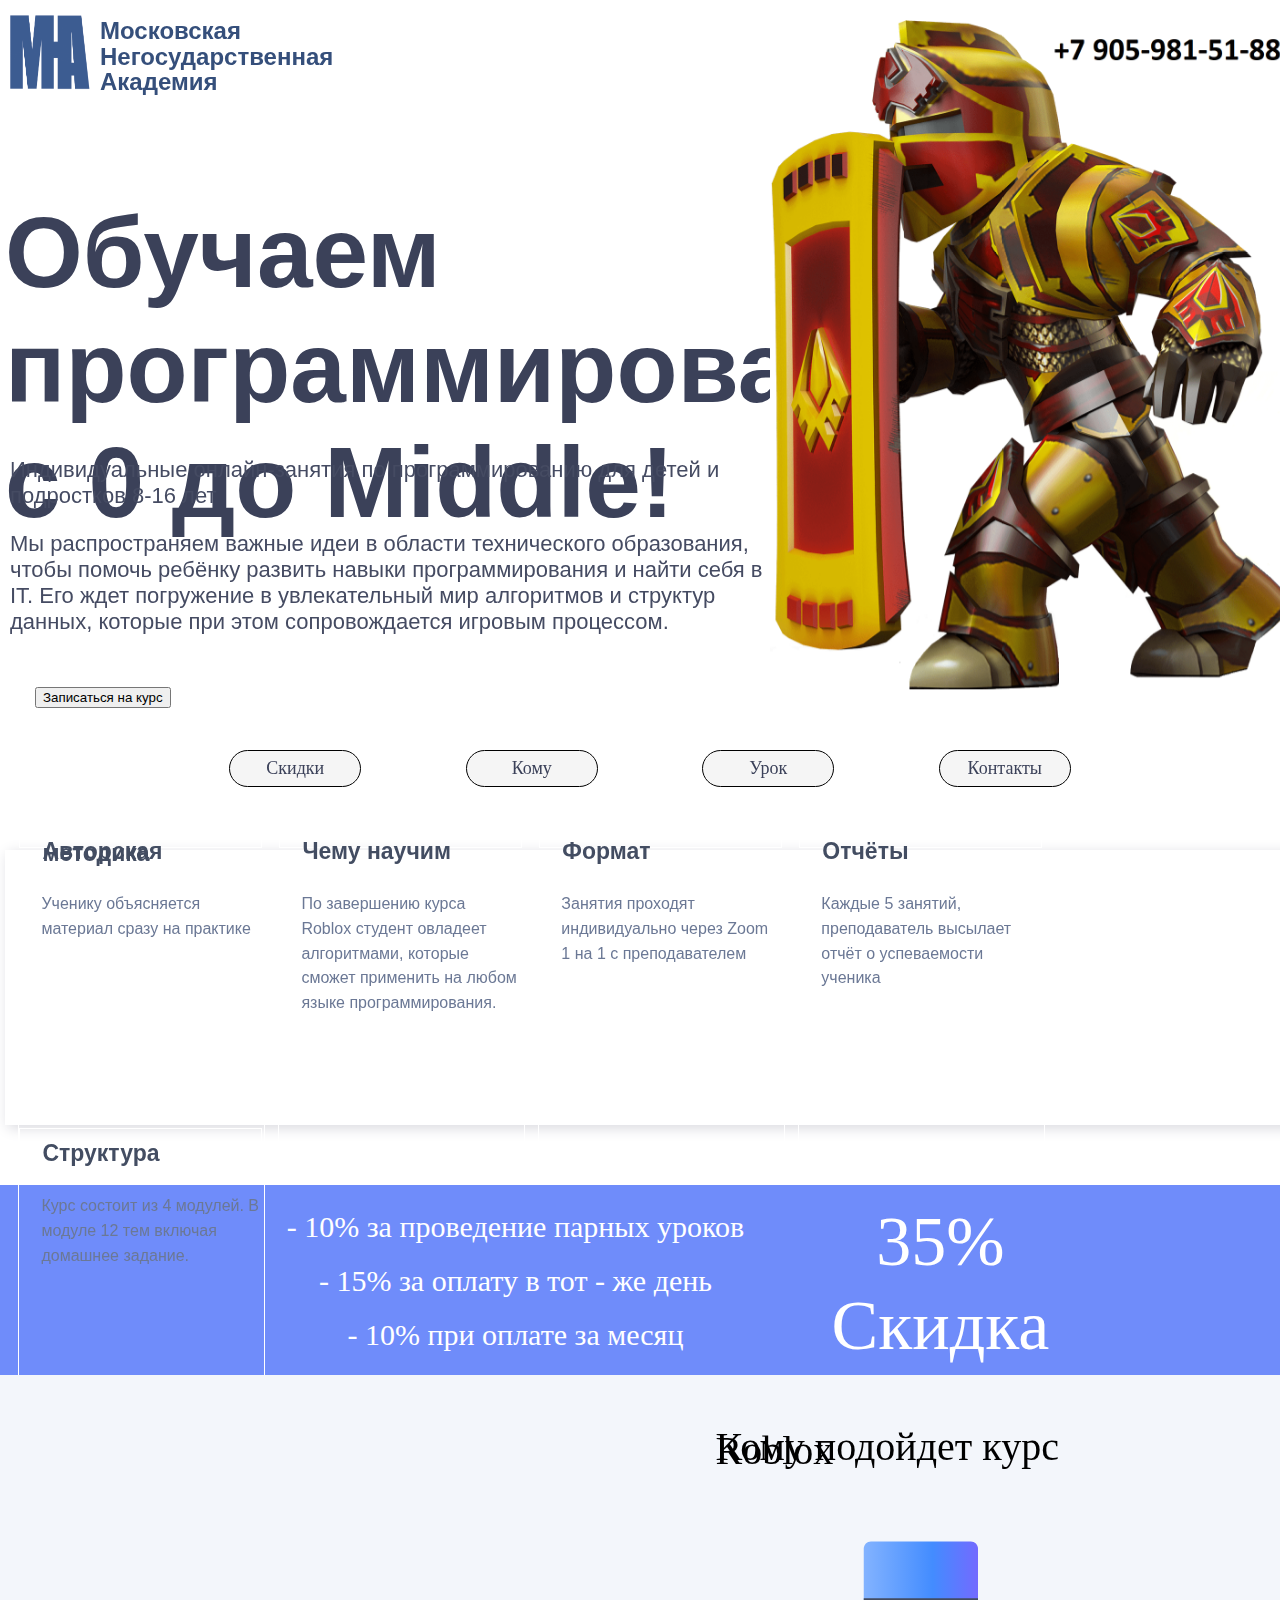
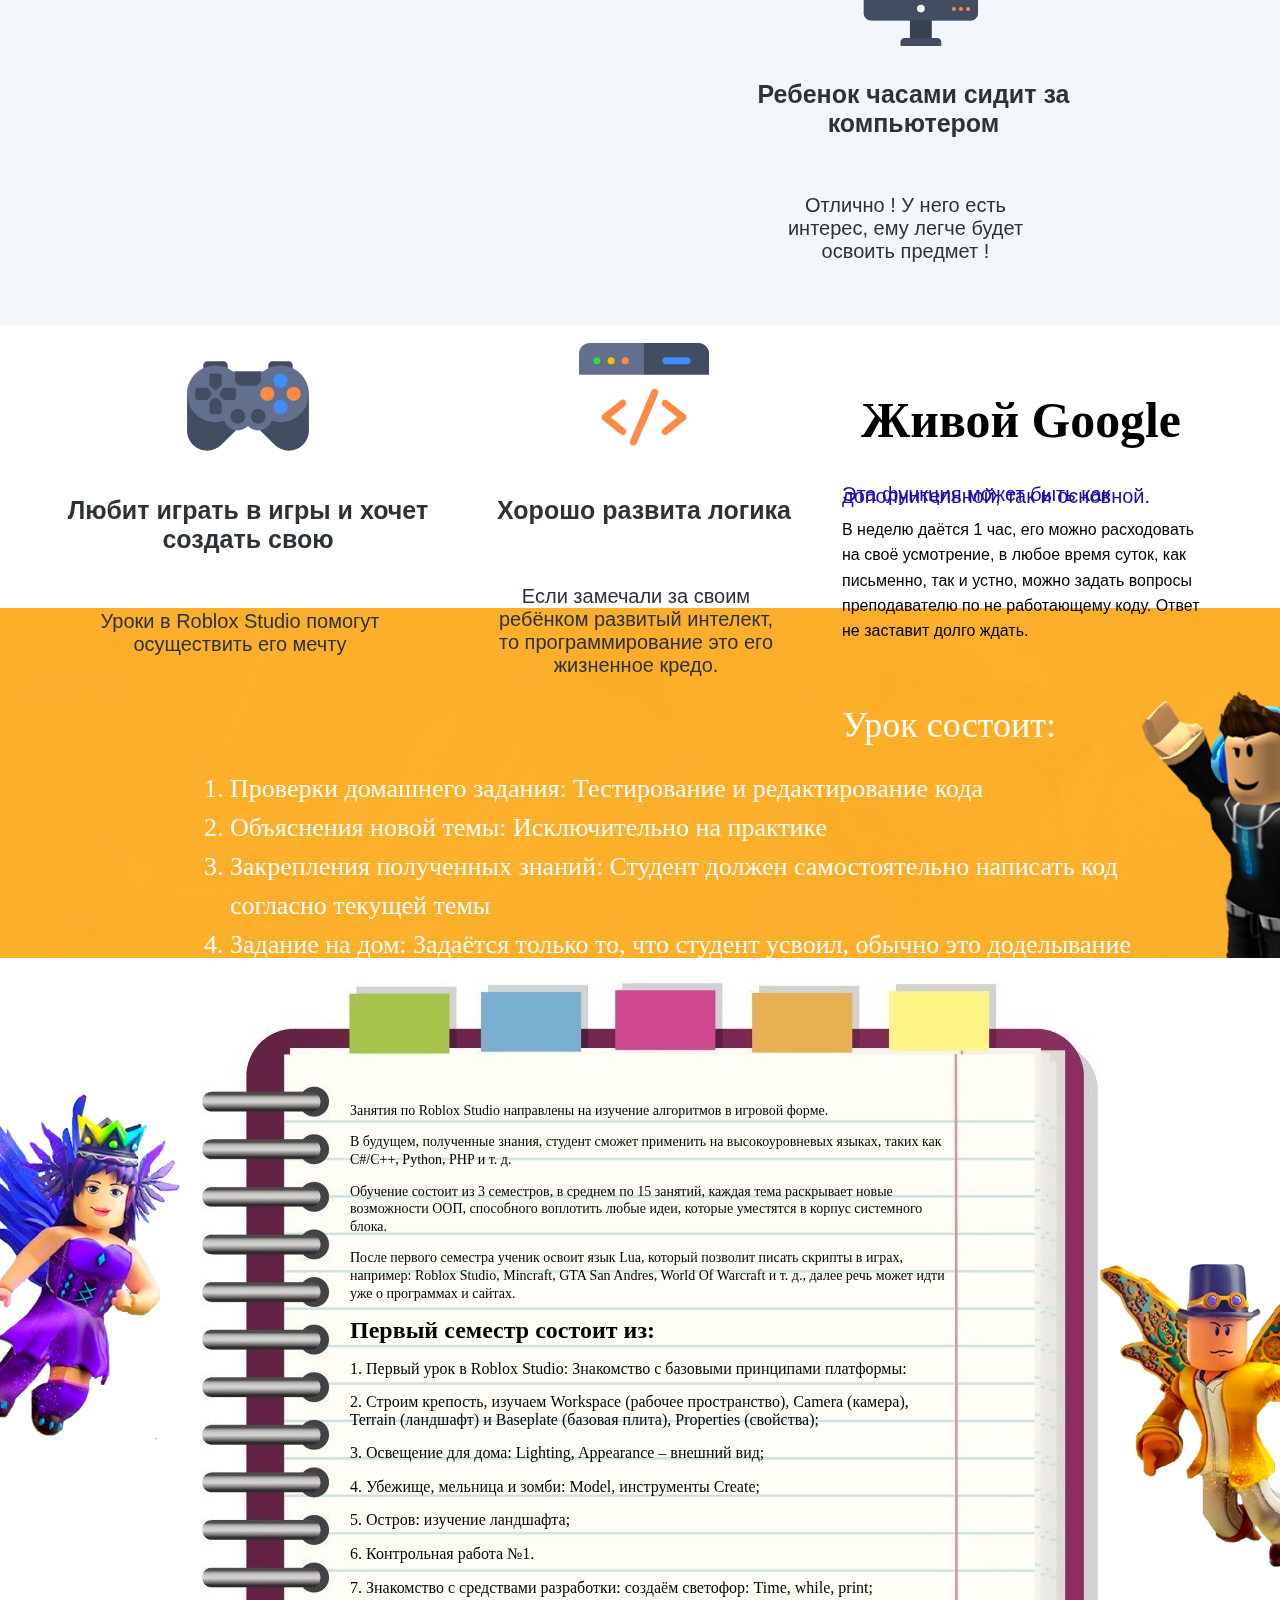
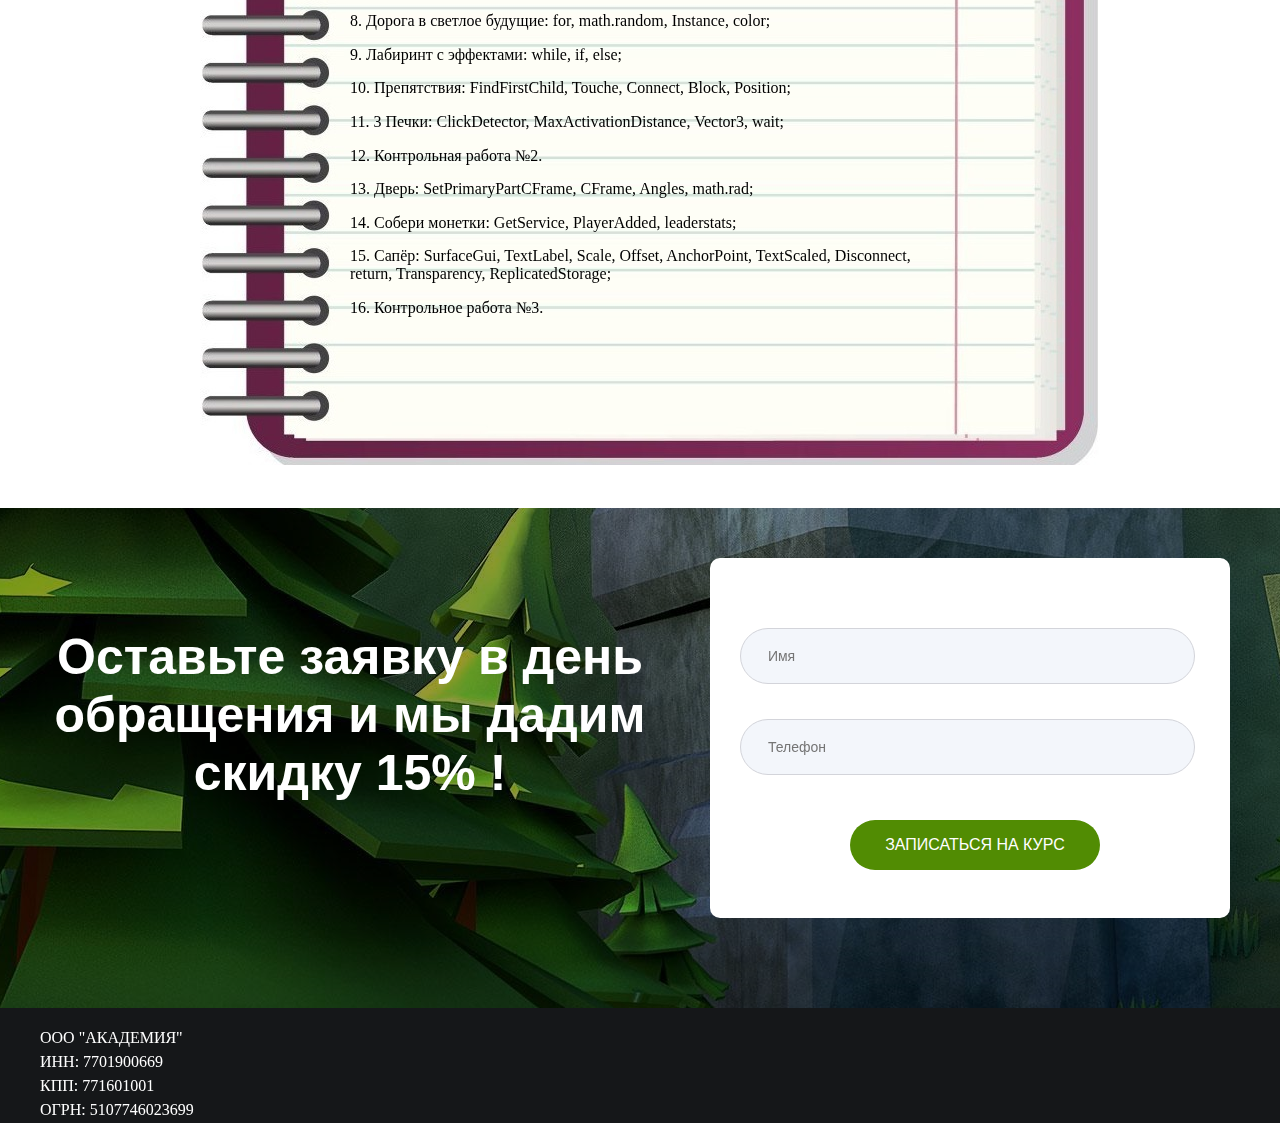
<file: Index.html>
<!DOCTYPE html>
<html lang="ru">
<head>
<meta charset="utf-8" />
<title>Академия</title>
<link rel="stylesheet" href="2.css">
<link rel="stylesheet" href="styles.css">
</head>
<body>
<div class="abc"> 
<div class="a1"> 

<div class="centr">

<div class="centr1">
<img src="777.png">
</div>

<div class="centr2">
<h1>Московская</h1> 
<h1>Негосударственная</h1> 
<h1>Академия</h1>
</div>

</div>

<div class="lef11" >
<div class="lef12" >
<div class="lef121" >
<p>Обучаем программированию<br>
с 0 до Middle! </p>
</div>
<div class="lef122" >
<p>Индивидуальные онлайн-занятия по программированию для детей и подростков 8-16 лет <p>
<p>Мы распространяем важные идеи в области технического образования, чтобы помочь ребёнку развить навыки программирования и найти себя в IT.        
		 Его ждет погружение в увлекательный мир алгоритмов и структур данных, которые при этом сопровождается игровым процессом.
		 
		</p>
</div>
<div class="bottm" >
  <button onclick="window.location.href = 'https://w3docs.com';">Записаться на курс</button>
</div>
</div>

</div>
<div class="rig1" >

</div>


<div class="menu" >
<a href="#mi">Скидки</a> <a href="#mk">Кому</a> <a href="#yrok">Урок</a> <a href="#kont">Контакты</a>
</div>
</div>






<div class="prm" >

<div class="preim" >

<div class="prm0">
<div class="prm1"> <p> Авторская методика </p>
</div>
<div class="prm2">
<p>Ученику объясняется материал сразу на практике</p>
</div>
</div>
</div>

<div class="preim" >

<div class="prm0">
<div class="prm1"> 
<p>Чему научим</p>
</div>
<div class="prm2">
<p>По завершению курса Roblox студент овладеет алгоритмами, 
которые сможет применить на любом языке программирования. </p>
</div>
</div>
</div>

<div class="preim" >

<div class="prm0">
<div class="prm1"><p>Формат </p>
</div>
<div class="prm2"> <p>Занятия проходят индивидуально через Zoom 1 на 1
 с преподавателем</p>
</div>
</div>
</div>

<div class="preim" >

<div class="prm0">
<div class="prm1"><p> Отчёты </p>
</div>
<div class="prm2">
<p>Каждые 5 занятий, преподаватель высылает отчёт о успеваемости ученика</p>
</div>
</div>
</div>

<div class="preim" >

<div class="prm0">
<div class="prm1"> <p>Структура</p>
</div>
<div class="prm2">
<p>Курс состоит из 4 модулей. 
В модуле 12 тем включая домашнее задание.</p>
</div>
</div>
</div>
</div>


<div class="skd" id="mi">
<div class="skd0">
<div class="skd1">
<p>- 10% за проведение парных уроков </p>
<p>- 15% за оплату в тот - же день </p>
<p>- 10% при оплате за месяц </p>

</div>
<div class="skd2">
<p>35%</p>
<p data-content="">Скидка</p>
</div>
<div class="skd3">
<div class="bot0m">
<button onclick="window.location.href = 'https://w3docs.com';">Записаться на курс</button>
</div>
<p> При расчёте базовой стоимости 900 рублей за урок </p>
</div>
</div>
</div>

<div class="prof1"> 
<div class="prof"> 

<div class="prog" id="mk"> 
<p>Кому подойдет курс Roblox</p>
</div>

<div class="pf"> 
<div class="pfimg"> 
<img src="game.svg">
</div>
<div class="pfH1 hg"> 
<p>Ребенок часами сидит за компьютером </p>
</div>
<div class="pftx"> 
<p>Отлично ! У него есть интерес, 
ему легче будет освоить предмет !</p>
</div>
</div>

<div class="pf"> 
<div class="pfimg"> 

<img src="electronics.svg">

</div>
<div class="pfH1 hg">
<p>Любит играть в игры и 
хочет создать свою </p>
</div>
<div class="pftx">
<p>Уроки в Roblox Studio помогут осуществить его мечту </p>
</div>

</div>

<div class="pf"> 
<div class="pfimg"> 

<img src="interface.svg">

</div>
<div class="pfH1 hr"> 
<p>Хорошо развита логика</p>
</div>
<div class="pftx"> 
<p>Если замечали за своим ребёнком развитый 
интелект, то программирование это его жизненное кредо. </p>
</div>
</div>
</div>
</div>




<div class="gg"> 
<div class="gg1"> 
<div class="ggH2">
<h5> Живой Google</h5> 
</div>
<div class="ggp3"> 
<p>Эта функция может быть как дополнительной, так и основной.</p>
</div>
<div class="ggp4"> 
<p> В неделю даётся 1 час, его можно расходовать на своё усмотрение, в любое время суток, 
как письменно, так и устно, можно задать вопросы преподавателю по не работающему коду. 
Ответ не заставит долго ждать.</p>
</div>




<div class="yrok2"> 
<div class="yrok3"> 
</div>

<p>Урок состоит:</p>
<ol>
 <li>Проверки домашнего задания: Тестирование и редактирование кода </li> 
 <li>Объяснения новой темы: Исключительно на практике</li> 
   <li>Закрепления полученных знаний: Студент должен самостоятельно написать код согласно текущей темы</li> 
   <li>Задание на дом: Задаётся только то, что студент усвоил, обычно это доделывание текущей работы </li> 
</ol>


</div>
</div>
</div>
 
 
 
 
<div class="yrok"> 
<div class="yrok01"> 

<div class="yrok0"> 
<div class="yrok1" id="yrok"> 

</div>
</div>

</div>
</div>





<div class="pgks"> 



<div class="pgks1"> 
<br>


<div class="hh1">
<p>Занятия по Roblox Studio направлены на изучение алгоритмов в игровой форме. </p>
<p>В будущем, полученные знания, студент сможет применить на высокоуровневых языках, таких как C#/C++, Python, PHP и т. д.   </p>
<p>Обучение состоит из 3 семестров, в среднем по 15 занятий, каждая тема раскрывает новые возможности ООП, способного воплотить любые идеи, которые уместятся в корпус системного блока. </p>
<p>После первого семестра ученик освоит язык Lua, который позволит писать скрипты в играх, например: Roblox Studio, Mincraft, GTA San Andres, World Of Warcraft и т. д., далее речь может идти уже о программах и сайтах.</p> 
</div>
<h2>Первый семестр состоит из: </h2>
<p>1.	Первый урок в Roblox Studio: Знакомство с базовыми принципами платформы: </p>
<p>2.	Строим крепость, изучаем Workspace (рабочее пространство), Camera (камера), Terrain (ландшафт) и Baseplate (базовая плита), Properties (свойства);</p>
<p>3.	Освещение для дома: Lighting, Appearance – внешний вид;</p>
<p>4.	Убежище, мельница и зомби: Model, инструменты Create;</p>
<p>5.	Остров: изучение ландшафта;</p>
<p>6.	Контрольная работа №1.</p>
<p>7.	Знакомство с средствами разработки: создаём светофор: Time, while, print;</p>
<p>8.	Дорога в светлое будущие: for, math.random, Instance, color;</p>
<p>9.	Лабиринт с эффектами: while, if, else; </p>
<p>10.	Препятствия: FindFirstChild, Touche, Connect, Block, Position;</p>
<p>11.	3 Печки: ClickDetector, MaxActivationDistance, Vector3, wait;</p>
<p>12.	Контрольная работа №2.</p>
<p>13.	Дверь: SetPrimaryPartCFrame, CFrame, Angles, math.rad;</p>
<p>14.	Собери монетки: GetService, PlayerAdded, leaderstats; </p>
<p>15.	Сапёр: SurfaceGui,  TextLabel, Scale, Offset, AnchorPoint, TextScaled, Disconnect, return, Transparency, ReplicatedStorage;</p>
<p>16.	Контрольное работа №3.</p>

</div>
</div>
<!--   -->


<div class="vst" id="kont">
<div class="vst1"> 
 <!---->
<div class="vst0"> </div>
<div class="vst3"> 
<p>Оставьте заявку в день обращения и мы дадим скидку 15% !</p>
</div>
<div class="vst2"> 
<form class="login">
  <input type="text" placeholder=" Имя">
  <input type="text" placeholder=" Телефон">
  <button>Записаться на курс</button>
</form>
</div> 
</div>
</div>


<div class="podv">

<div class="podv0">

<p>ООО "АКАДЕМИЯ"</p>
<p>ИНН:  7701900669</p>
<p>КПП:  771601001</p>
<p>ОГРН: 5107746023699</p>

<p>Дата образования:	15.12.2010</p>

<p>Юридический адрес:	129343, г. Москва, пр-д Серебрякова, д.14, стр.15</p>



</div>

</div>



</div>
</body>
</html>
</file>
<file: 2.css>
/*

msconfig 
2864
2064
2292

TCP	Maximum-HSS09AC	63947	188.43.42.143	443	Time Wait	

4432 ------

20.54.36.229
8.247.253.254
 
*/
	

.login {
  overflow: hidden;
  background-color: white;
  padding: 60px 30px 30px 40px;
  border-radius: 10px;
  position: absolute;
  width: 450px;
right: 70px;
top: 50px;
height: 270px;
}


.login > input {
font-family: 'Montserrat',Arial,sans-serif;
  display: block;
  border-radius: 50px;
  font-size: 14px;
  background: #f3f6fb;
  width: 95%;
  border: 0;
  padding: 2px 2px 2px 23px;
  margin: 10px -10px 35px;
font-weight: 100;	
	color: rgb(98, 112, 142);
	height: 50px;
	  border: 1px solid #d3d4da;
}
.login > button {
  font-family: "Asap", sans-serif;
  cursor: pointer;
  font-size: 16px;
  text-transform: uppercase;
  border: 0;
  background-color: #518c03;
  -webkit-transition: background-color 300ms;
  -moz-transition: background-color 300ms;
  transition: background-color 300ms; 
width:250px;
height: 50px;
border-radius: 50px;
cursor: pointer;
color: white;
margin-top: 10px;
}
.login > button:hover {
  background-color: #6dbd04;
}
</file>
<file: styles.css>
:root {
  --rig: 525px;
  --widm: 1300px;
}
@import url('https://fonts.googleapis.com/css2?family=Pacifico&display=swap');
@import url('https://fonts.googleapis.com/css2?family=Lobster&display=swap');
@import url("https://fonts.googleapis.com/css?family=Hind:300,400&display=swap");

body {
margin: 0 0;
display: normal;	

 overflow-x:hidden;
}	


.abc {
min-width: var(--widm);
height: 100%;
overflow-x:hidden;
}	

.a1 {
width: var(--widm);
height: 800px;	

 margin: 0 auto;
 /*overflow: hidden; */
   position: relative;
}

.centr {
	
width: 200px; 
height: 130px;
top:0;	
left:10px;
   position: relative;
}	


.centr1 {
	
width: 90px; 
height: 100%;
  position: relative;
   float: left;
   display: inline-block
}	

.centr1 img {
padding-top: 15px;
width: 80px; 	
height: 75px;

position: relative;
}	


.centr2 {
width: 100px;
height: 120px;
padding-left: 0px;
  position: relative;
padding-top: 10px;
	 display: inline-block;
}	

.centr2 h1 {
	padding-left: 0px;
	line-height: 0.4em; 
font-size: 24px;	
	font-family: 'Bahnschrift SemiBold',Arial; 
	color: #354f7b;
}	

.lef11{
width: 58.6%;
height: 575px;

    position: relative;
	float: left;

top: 5px;

	
}


.lef12 {
display: inline-block;

  position: relative;
  left: 5px;
width: 100%; 
}

.lef121 {
font-size: 100px;
font-weight: bold;
height: 260px;
color: #3b4159;
	font-family: 'Montserrat',Arial,sans-serif;
	   position: relative;
 top: -40px;
}


.lef122  {
font-size: 22px;
 top: -60px;
 font-weight: 200;
padding: 0 0 0 5px;
color: #454b62; 
font-family: 'Montserrat',Arial, cursive;
 position: relative;
}

.rig1 {
	top: 20px;
 position: absolute;
width: var(--rig);
height: 692px;
 
 right: 0px;
  background: url(banner1.png) no-repeat ;
  background-size: 100%;
float: left;
right: 5px;

}	

.prm {
height: 275px;
margin: 50px auto 60px  ;	
width: 1290px;
text-align: center;
padding-left: 1px;
box-shadow: 3px 3px 13px 0px rgb(216 216 222);   
}

.menu {
	bottom: 25px;
	width: 100%;
height: 25px;	

text-align: center;
   position: absolute;
     font-size: 18px;  
}

.menu a{
	text-decoration: none;
	width:130px;
	height: 28px;
	display: inline-block;
	margin: 0px 50px;
	background: #f5f5f5 ;
	padding-top: 7px ;
border-radius: 40px;
color: #3b4159;
 border: 1px solid black; 
}	

.galka{
	
width: 60px;	
top:-16px;	
height: 60px;
margin-left: 10px;
position: relative;
}


	
.preim {
max-width: 19%;
border: 1px solid white; 
float: left;
margin-left: 1%;
text-align: left;
height:300px;

border-radius: 10px;
}

.prm1 {

font-size: 23px;
top:-25px;
position: relative;
border: 1px solid white; 
line-height: 0.1em; 
max-width:  98%;

color: #434d62;
font-family: 'Montserrat',Arial,sans-serif;
font-weight: 600;

height:20px;
}
	
.prm1 p {
padding-left: 22px;
}


.prm2 {
	
height:130px;
font-size: 16px;
vertical-align: super;
top:-2px;
border: 0px solid black;
padding: 5px;	
max-width: 98%;

padding-left: 22px;
color: #6b7895; 
position: relative;
font-family: 'Montserrat',Arial,sans-serif;
    line-height: 1.55;  
}





.prms {
 /*overflow: hidden; */
  height: 100%;
margin: 0px auto   ;	
   position: relative;
   width: 100%;
   text-align: left;
   margin-left: 1%;
}


.preims {
max-width: 19%;
 border: 0px solid black; 
	float: left;
	  margin: 2px ;
	   text-align: left;
	height:300px;

}




.prm1s {
font-size: 23px;

top: -25px;
border: 0px solid black; 
line-height: 0.1em; 
max-width:  98%;

color: #434d62;
font-family: 'Montserrat',Arial,sans-serif;
font-weight: 600;
position: relative;
height:20px;

}
	
.prm1s p {
padding-left: 22px;
}	

.prm2s {
height:130px;
font-size: 16px;
vertical-align: super;

border: 0px solid black;
padding: 5px;	
max-width: 100%;

padding-left: 22px;
color: #6b7895; 
position: relative;
font-family: 'Montserrat',Arial,sans-serif;
line-height: 1.55;
top:-21px;
position: relative;
}

.skd {
min-width: var(--widm);
height: 200px;	
background: #6f8cfa;
color: white;
}	

.skd p {
top: -20px;	
}	

.skd0 {
width: var(--widm);
height: 200px;	
margin: 0 auto;

}
.skd1 {
	text-align: center;
	float: left;
width: 500px;	
height: 100%;

 font-size: 30px;
 line-height: 0.8;
}	

.skd2 {
	
	float: left;
width: 350px;	
height: 100%;
text-align: center;
line-height: 0.9em;
border: 0px solid black;
}

	
.skd2 p{
	font-size: 70px;
	text-align: center;
	bottom: 20px;
	 position: relative;
	 
}

.skd3 {
height:100%;
float: left;
width: 450px;	
position: relative;
text-align: center;
line-height: 0.1em;
font-size: 20px;
}	

.bottm {
margin: -30px 50% 0px 0px;  /* не трогать 1-й блок   */
 
padding-left: 30px;
}	


.bot0m {

top:50px;
 position: relative;	
}	

.skd3 p {
 position: relative;		
top:54px;		
}

.bn1  > button  {
width:270px;
height: 60px;
display: inline-block;	
background: #518c03; 
border-radius: 50px;
cursor: pointer;
color: white;
 font-size: 17px;
}	


.bn   > button {
width:270px;
height: 60px;
display: inline-block;	
background: #518c03; 
border-radius: 50px;
cursor: pointer;
color: white;
 font-size: 17px;
}	


.prof1{
 top: -50px;
 height: 550px;
 min-width: var(--widm);
background: #f3f6fb;
	   display: block;
	   position: relative;
	   margin: 0 auto;
	 
}

.prof {
  width: 1200px;
  height: 520px;
  margin: 0 auto 0 auto ;	
  	   display: block;
	   position: relative;
	   top: 70px;
	   
}

.prog {
	margin: 10px 80px 30px 5px;
	height: 50px;
	font-size: 40px;
	   line-height: 0.1em;

}

.pfH1 {

  height: 94px;	
 
font-weight: 600;
}	

.pfH1 p {
font-size: 25px;
}	

.hg p {

}

.hr p  {
vertical-align: 10px;
display:inline-block;
}

.pftx {
	width: 380px;
	
}	

.pftx p {

font-size: 20px;
padding: 0px 50px 10px 50px;	
}	

.pfimg {
height: 130px;
}	

.pfimg img{
height: 130px;
width: 130px;
}

.pf {
width: 33%;
height: 80%; 
float: left;
text-align: center;
color: #2c3337; 
font-family: 'Montserrat',Arial, cursive;
margin: 0 auto;
}



	

.yrok {
position: relative;	
z-index: -1;

 min-width: var(--widm);
  height: 350px;
	  background: url(007.jpg) no-repeat ;
   background-size: 100%;	
   opacity: 0.9;
}


.yrok01 {
	  background: #ffa914 ;
  width: 100%;
  height: 350px;
opacity:0.9;
z-index: -1;

}

.yrok0 {
  width: var(--widm);
  height: 100%;
  margin: 0 auto;	

  z-index: 10; 

} 



.yrok1 {
	margin-left: 140px;
 width: 1000px;	

  float: left;
   height: 350px;
padding-left: 30px;

}

.yrok1 p {
color: white;
font-size: 36px;
padding-left: 30px;
 line-height: 0.4em;
}


.yrok2 {
width: 1300px;
	margin: 0 auto;
height: 350px;
position: relative;
top: 0;
right: 0px;

}

.yrok2 ol {
color: white;
font-size: 26px;
  line-height: 1.5em;
    padding: 0% 40px 1% 10%; 
    top: 10px;
    left: 0;
	z-index: 49;
}


.yrok2 p {
color: white;
font-size: 36px;
padding-left: 10px;
 line-height: 0.4em;
   padding: 3% 3% 0% 10%; 
    top: 0;
    left: 0;
}

.yrok4 {
background: black ;
background-size: 100%;	
opacity: 0.1;
height:350px;
width: 100%;
z-index: 45;
position: absolute;
}



.yrok3 {
margin-right: 45px;	
margin-top: -1px;
width: 220px;
 background: url(008.png) no-repeat ;
   background-size: 100%;	
 height: 100%;
 background-position: center;
  float: right;
z-index: 45;
opacity: 100;
 filter:alpha(opacity=100);
   -moz-opacity: 100;
 
 } 

.yroktt {
	
width: 100%;	
	
}	




.pgks {
 min-width: var(--widm);		
 height: 1150px;	
  background: white;
    position: relative;
  background: url(1.png) no-repeat ;
  background-size: 100%;
z-index: 188;
display: block;
}	

.pgks1  {
width: 600px;		
height: 1000px;	
background: white ;	
margin: 20px auto 0px auto ;
position: absolute;
left: 0;
right: 0;
padding: 77px 150px 10px 150px;
background: url(5j.jpg) no-repeat;
background-size: 100%;
font-family: 'Lobster', cursive;
	font-size: 16px;
	line-height: 1.1em;
	z-index: -10;
	display: inline-block;
}

.hh1 {
padding-top: 15px;
	font-size: 14px;
font-weight: 400;
font-family: 'Pacifico', cursive;
	
}	

.gg {
 min-width: var(--widm);		
 height: 150px;	
   background: white ;

}	

.gg1  {
 width: 1100px;		
 height: 100px;	
margin: 0px auto 10px auto;
position: relative;

}

.ggH2 {	
line-height: 0.1em;
top: -40px;
font-size: 60px;
text-align: center;
 height: 15px;	
    position: relative; 
}
	
.ggp3 p{
padding-left: 40px;	
color: #1a0dab; 
font-size: 20px;
font-weight: 400;
font-family: arial,sans-serif;
text-align: left;

  top: -20px;
  line-height: 0.1;
}

.ggp4  {
	padding-left: 40px; 
  top: 0px;
line-height: 1.58;
font-size: 16px;
font-family: arial,sans-serif;	
 position: relative; 

}

.vst {

height: 500px;
min-width: var(--widm);
margin: 0 auto;
background: url(1115.jpg) no-repeat ;

background-position: center;
}

.vst0 {
top: 0;
width: 100%;
 opacity: 0.4 ;
 background: black;
height: 100%;



}

.vst1 {		
margin: 0 auto;
height: 500px;
width: var(--widm);

position: relative;
}


.vst3{
  position: relative;	
font-size: 50px;
font-weight: 600;
width: 600px;
left: 30px;
text-align: center; 

margin: 70px 0 0 20px;
	font-family: 'Montserrat',Arial,sans-serif;
	color: white;
	top:0;
	
	position: absolute;
}

.vst2 {

	  right: 20px;
	  text-align: center;
}


.podv {		

height: 115px;
background: #151719;
width: 100%;
position: relative;
}

.podv0 {		
height: 80px;
width: 100%;
background: #151719;
color: white;
padding: 10px 40px;
line-height: 0.5;
}

.fon {
width: 100%;
background: #264837;
height: 500px;
background-position: center;
}	











section {
    padding: 60px;
}
a, a:hover, a:focus, a:active {
    text-decoration: none;
    outline: none;
}
ul {
    margin: 0;
    padding: 0;
    list-style: none;
}
.faq {
    padding: 120px 0 90px;
    background: #f7fbff;
    min-height: 100vh;
}

.faq .section-title {
    margin-bottom: 54px;
}

.faq .section-title h2 {
    margin-bottom: 22px;
}

.faq .accordion .card {
    border: none;
    margin-bottom: 30px;
}

.faq .accordion .card:not(:first-of-type) .card-header:first-child {
    border-radius: 10px;
}

.faq .accordion .card .card-header {
    border: none;
    border-radius: 10px;
    padding: 0;
}

.faq .accordion .card .card-header h5 {
    padding: 0;
}

.faq .accordion .card .card-header h5 button {
    color: #1e3056;
    font-size: 18px;
    font-weight: 500;
    text-decoration: none;
    padding: 0 30px 0 70px;
    height: 80px;
    display: block;
    width: 100%;
    color: rgba(30, 48, 86, 0.8);
    text-align: left;
    background: #fff;
    -webkit-box-shadow: 0px -50px 140px 0px rgba(69, 81, 100, 0.1);
    box-shadow: 0px -50px 140px 0px rgba(69, 81, 100, 0.1);
    border-radius: 10px 10px 0 0;
    position: relative;
}








.faq-title {
    font-size: 2em;
    margin: 0.4em 0;
}

div.seperator {
    width: 7.5em;
    background-color: #518c03;
    height: 0.17em;
    margin-left: -1.8em;
}

.faq-list > div {
    border-bottom: 0.07em solid #ededed;
    padding: 1.5em 0em;
} 

.faq-list > div:last-child {
    border: unset;
}

details > summary {
    list-style: none;
}
details > summary::-webkit-details-marker {
    display: none;
}

summary {
    font-size: 1.8em;
    font-weight: bold;
    cursor: pointer;
    -webkit-touch-callout: none;
    -webkit-user-select: none;
    -khtml-user-select: none;
    -moz-user-select: none;
    -ms-user-select: none; 
    user-select: none;
    transition: all 0.3s ease;
	 color: #3b4159;
	margin-bottom: 20px;
}


summary:hover {
    color: #518c03;
}

details[open] summary ~ * {
    animation: sweep .5s ease-in-out;
}

@keyframes sweep {
    0%    {opacity: 0; margin-left: -10px}
    100%  {opacity: 1; margin-left: 55px}
}

details[open] summary {
    color: #3b4159;
}

details[open] p {
    border-left: 2px solid #518c03;
    margin-left: 55px;
    padding-left: 25px;
    opacity: 100;
    transition: all 3s ease;
	 line-height: 1.4em;
    color: #626262;
}

details[open] summary:after {
    content: "-";
    font-size: 3.2em;
    margin: -33px 0.35em 0 0;
    font-weight: 200;
}

.faq-body {
    width: 70em;
    margin: 4em auto;
    box-shadow: 0px 0px 16px #5b5b5b;
    border-radius: 0.2em;
    padding: 5em;
    background-color: #fff;
}

.faq-list {
    width: 75em;
    margin: 1em auto;
    padding: 2em 0;
}

.faq-content { 
font-size: 18px;
}


summary::-webkit-details-marker {
    display: none;
}

summary:after {
    background: transparent;
    border-radius: 0.3em;
    content: "+";
    color: #518c03;
    float: right;
    font-size: 1.8em;
    font-weight: bold;
    margin: -0.3em 0.65em 0 0;
    padding: 0;
    text-align: center;
    width: 25px;
}













@media(max-width:500px){
	
	
	
:root {
  --rig: 250px;
  --widm: 500px;
}


body {
margin: 0 0;
display: normal;	
 
}	


.abc {
min-width: var(--widm);
height: 100%;
overflow-x:hidden;
}	

.a1 {
width: var(--widm);
height: 400px;	

 margin: 0 auto;
 /*overflow: hidden; */
   position: relative;
}

.centr {
	
width: 100px; 
height: 70px;
top:0;	
left:10px;
   position: relative;
}	


.centr1 {
	
width: 45px; 
height: 100%;
  position: relative;
   float: left;
   display: inline-block
}	

.centr1 img {
padding-top: 15px;
width: 40px; 	
height: 40px;

position: relative;
}	


.centr2 {
width: 50px;
height: 60px;
padding-left: 0px;
  position: relative;
padding-top: 11px;
	 display: inline-block;
}	

.centr2 h1 {
	padding-left: 0px;
	line-height: 0.3em; 
font-size: 14px;	
	font-family: 'Bahnschrift SemiBold',Arial; 
	color: #354f7b;
}	

.lef11{
width: 50.6%;
height: 235px;
position: relative;
float: left;
top: 5px;
left:10px;
}


.lef12 {
display: inline-block;

  position: relative;
  left: 5px;
width: 100%; 
}

.lef121 {
font-size: 35px;
font-weight: bold;
height: 120px;
color: #3b4159;
font-family: 'Montserrat',Arial,sans-serif;
position: relative;
 top: 0px;
}



.rig1 {
	top: 20px;
 position: absolute;
width: 220px;
height: 300px;
 
 right: 0px;
  background: url(banner1.png) no-repeat ;
  background-size: 100%;
float: left;
right: 5px;

}	

.prm {

  position: relative;
  height: 241px;
margin: 30px auto 40px  ;	
   position: relative;
   width: 500px;
   text-align: center;
}

.menu {
	bottom: 25px;
	width: 100%;
height: 25px;	

text-align: center;
   position: absolute;
     font-size: 18px;  
}

.menu a{
	text-decoration: none;
	width:100px;
	height: 25px;
	display: inline-block;
	margin: 10px 10px;
	background: #f5f5f5 ;
	padding-top: 3px ;
border-radius: 40px;
color: #3b4159;
 border: 1px solid black; 
}	



.preim {
max-width: 19.5%;
border: 1px solid black; 
float: left;
margin: 2px ;
text-align: center;
height:235px;
	
}

.prm0 {
width: 97.5%;
height:229px;
border: 1px solid black; 
  margin: 2px  ;
}


.prm1 {

height:60px;
font-size: 25px;
vertical-align: middle;
top:0;
border: 1px solid black; 
line-height: 0.1em; 
max-width:  98%;
margin: 2px ;
}
	

.prm2 {
	
height:150px;
font-size: 18px;
vertical-align: super;
top:1px;
border: 1px solid black;
padding: 5px;	
max-width: 94%;
margin: 2px ;
}


.bottm {
padding-left: 15px;
margin: -10px 50% 0px 0px;
}	

.bn1  > button {
width:160px;
height: 40px;
display: inline-block;	
background: #518c03; 
border-radius: 50px;
cursor: pointer;
color: white;
 font-size: 12px;
}	



.prof1{
 top: -50px;
 height: 1200px;
 max-width: 500px);
background: #f3f6fb;
	   display: block;
	   position: relative;
	   margin: 0 auto;
	 
}

.prof {
  width: 490px;
  height: 520px;
  margin: 0 auto 0 auto ;	
  	   display: block;
	   position: relative;
	   top: 70px;
	   
}

.prog {
	margin: 10px 10px 30px 17px;
	height: 30px;
	font-size: 36px;
	   line-height: 0.1em;

}

.pfH1 {

height: 60px;	
font-weight: 600;
}	

.pfH1 p {
font-size: 25px;

}	


.hr p  {
vertical-align: 10px;
display:inline-block;
}

.pftx {
	width: 100%;
	
}	

.pftx p {

font-size: 20px;
padding: 0px 50px 10px 50px;	
}	

.pfimg {
height: 130px;
}	

.pfimg img{
height: 130px;
width: 130px;
}

.pf {
width: 400px;
height: 350px; 
position: relative;
display: inline-block;
text-align: center;
color: #2c3337; 
font-family: 'Montserrat',Arial, cursive;
left: 10%;
}



	

.yrok {
position: relative;	
z-index: -1;

 max-width: 500px;
  height: 550px;
	  background: url(0081.jpg) no-repeat ;
   background-size: 100%;	
   opacity: 0.9;
}


.yrok ol {
color: white;
font-size: 24px;
  line-height: 1.5em;	
    padding: 0% 3% 1% 1%; 
  margin: 1% 3% 1% 10%;
  width: 85%;

}


.yrok p {
color: white;
font-size: 36px;
padding-left: 10px;
 line-height: 0.4em;
    padding: 10% 3% 1% 8%; 


}

.yrok01 {
	  background: #ffa914 ;
  width: 100%;
  height: 550px;
opacity:0.9;
z-index: -1;

}

.yrok0 {
  width: 500px;
  height: 100%;
  margin: 0 auto;	

  z-index: 10; 

} 



.yrok1 {
	margin-left: 140px;
 width: 500px;	

  float: left;
   height: 550px;
padding-left: 30px;

}

.yrok1 p {
color: white;
font-size: 36px;
padding-left: 30px;
 line-height: 0.4em;
}



.yrok2 {
width: 100%;
	margin: 0 auto;
height: 100%;
 }

.yrok4 {
background: black ;
background-size: 100%;	
opacity: 0.1;
height:550px;
 max-width: 100%;
z-index: 45;
position: absolute;
}


.yrok3 {
margin-top: 30px;
width: 152px;
 background: url(008.png) no-repeat ;
   background-size: 100%;	
 height: 245px;
 background-position: center;
  float: right;
z-index: 45;
opacity: 100;
 filter:alpha(opacity=100);
   -moz-opacity: 100;
 } 

.yroktt {
width: 100%;	
}	




.pgks {
 max-width: 500px;		
 height: 1600px;	
  background: #9ec2ff61;
    position: relative;
}	

.pgks1  {
 width: 420px;		
 height: 1450px;	
  background: white ;	
	margin: 20px auto 20px auto ;
   position: absolute;

padding-left:20px;
padding-right:20px;
 
}


.pgks1  p{

   position: relative;	
 line-height: 1.4em;   
 	font-size: 18px;
		 
}	

.hh1 {
margin-top: -85px;
	font-size: 15px;
font-weight: 400;
font-family: arial,sans-serif;
	 line-height: 1.5em;
	 position: relative;
	 
}	



.gg {
 max-width: 500px;		
 height: 380px;	
   background: white ;

}	

.gg1  {
 width: 450px;		
 height: 400px;	
margin: 0px auto 10px auto;
position: relative;

}

.ggH2 {	
line-height: 0.1em;
top: -40px;
font-size: 60px;
text-align: center;
 height: 15px;	
    position: relative; 
}
	
.ggp3 p{
padding-left: 20px;	
color: #1a0dab; 
font-size: 20px;
font-weight: 400;
font-family: arial,sans-serif;
text-align: left;

  top: -20px;
  line-height: 1.5;
}

.ggp4  {
	padding-left: 20px; 
  top: 0px;
line-height: 1.5;
font-size: 16px;
font-family: arial,sans-serif;	
 position: relative; 
text-align: justify;
}

.vst {

height: 600px;
max-width: 500px;
margin: 0 auto;
background: url(1115.jpg) no-repeat ;

background-position: center;
}

.vst0 {
top: 0;
width: 100%;
 opacity: 0.4 ;
 background: black;
height: 100%;



}

.vst1 {		
margin: 0 auto;
height: 600px;
width: 500px;

position: relative;
}


.vst3{
  position: relative;	
font-size: 35px;
font-weight: 600;
width: 450px;
left: 30px;
text-align: center; 

margin: 10px auto 0 auto;
	font-family: 'Montserrat',Arial,sans-serif;
	color: white;
	top:0;
	
	position: absolute;
}



.podv {		

height: 100px;
background: #151719;
width: 100%;
position: relative;
}

.podv0 {		
height: 80px;
width: 100%;
background: #151719;
color: white;
padding: 3px 20px;
line-height: 0.5;
}

.fon {
margin-top: 0px;
width: 100%;
background:#9ec2ff61;
height: 600px;
background-position: center;
}	

.prm {
height: 800px;
margin: 80px  auto 50px auto;
left: 0; 
position: relative;	
width: 80%;
}	

.prms {
 height: 100%;
margin: 0px auto;	  
width: 90%;
   text-align: center;
}

.preims {
height: 270px;
max-width: 365px;	
 border: 0px solid black; 
 margin: 0 9px ;
 
}	

.prm0s {
  height: 247px;
  max-width: 360px;
   border: 1px solid white; 
   margin: 3px 4px;
   max-width: 97%;	
}

.prm1s {
height: 70px;	
margin: 3px 3px 3px 0px;	
border: 1px solid  white; 
}

.prm2s {
max-width: 94%;
border: 1px solid  white;
height: 130px;
margin: 4px 3px 1px 3px;
font-size: 20px;
padding: 5px 20px;
line-height: 1.5em;
top: -50px;
position: relative;	 

}	

.prm1s p {
font-size: 30px;
line-height: 0.1em;
}	
	
.preim {
display: none;	
}	
	
.serid {
display: none;
}	

	
.lef122 {
display: none;
}




.skd {
max-width: 500px;
height: 320px;	
background: #6f8cfa;
color: white;

}	


.skd0 {
width: 500px;
height: 300px;	
margin: 0 auto;

}
.skd1 {
display:none;
}	

.skd2 {

width: 100%;	
height: 190px;
text-align: center;
line-height: 0.5em;
border: 0px solid black;
}

	
.skd2 p{
	font-size: 70px;
	text-align: center;
	 position: relative;
	top: -20px; 
}	

.bn  > button {
width:228px;
height: 50px;
background: #518c03; 
border-radius: 50px;
cursor: pointer;
color: white;
 font-size: 15px;

}	

.skd3 {
height:1px;
width: 500px;	

text-align: center;
line-height: 0.1em;
font-size: 20px;
}	


.skd3 p {
 position: relative;		
top:7px;		
}

.bot0m {

top: 0px;
 position: relative;

}	

.ggH2 {
font-size: 70px;
}	
	
.ggp3 p {	
font-size: 26px;
}	

.ggp4 {
font-size: 20px; 
line-height: 1.6;
}	

.gg1 {
margin: -40px auto 10px auto;	
}	

.login {
  overflow: hidden;
  background-color: white;
  padding: 40px 30px 30px 40px;
  border-radius: 10px;
  position: absolute;
  width: 380px;
left: 20px;
top: 193px;
height: 250px;
}


.login > input {
font-family: 'Montserrat',Arial,sans-serif;
  display: block;
  border-radius: 50px;
  font-size: 14px;
  background: #f3f6fb;
  width: 95%;
  border: 0;
  padding: 2px 2px 2px 20px;
  margin: 10px -10px 30px;
font-weight: 100;	
	color: rgb(98, 112, 142);
	height: 45px;
	  border: 1px solid #d3d4da;
}
.login > button {
  font-family: "Asap", sans-serif;
  cursor: pointer;
  font-size: 16px;
  text-transform: uppercase;
  border: 0;
  background-color: #518c03;
  -webkit-transition: background-color 300ms;
  -moz-transition: background-color 300ms;
  transition: background-color 300ms; 
width:240px;
height: 50px;
border-radius: 50px;
cursor: pointer;
color: white;
margin-top: 10px;
}
.login > button:hover {
  background-color: #6dbd04;
}








.faq-title {
    font-size: 2em;
    margin: 0.4em 0;
}

div.seperator {
    width: 7.5em;
    background-color: #518c03;
    height: 0.17em;
    margin-left: -1.8em;
}

.faq-list > div {
    border-bottom: 0.07em solid #ededed;
    padding: 1.5em 0em;
} 

.faq-list > div:last-child {
    border: unset;
}

details > summary {
    list-style: none;
}
details > summary::-webkit-details-marker {
    display: none;
}

summary {
    font-size: 1.4em;
    font-weight: bold;
    cursor: pointer;
    -webkit-touch-callout: none;
    -webkit-user-select: none;
    -khtml-user-select: none;
    -moz-user-select: none;
    -ms-user-select: none; 
    user-select: none;
    transition: all 0.3s ease;
	 color: #3b4159;
	margin-bottom: 20px;
}


summary:hover {
    color: #518c03;
}

details[open] summary ~ * {
    animation: sweep .5s ease-in-out;
}

@keyframes sweep {
    0%    {opacity: 0; margin-left: -10px}
    100%  {opacity: 1; margin-left: 55px}
}

details[open] summary {
    color: #3b4159;
}

details[open] p {
    border-left: 2px solid #518c03;
    margin-left: 0;
    padding-left: 25px;
    opacity: 100;
    transition: all 3s ease;
	 line-height: 1.4em;
    color: #626262;
}

details[open] summary:after {
    content: "-";
    font-size: 3.2em;
    margin: -33px 0.35em 0 0;
    font-weight: 200;
}

.faq-body {
    width: 70em;
    margin: 4em auto;
    box-shadow: 0px 0px 16px #5b5b5b;
    border-radius: 0.2em;
    padding: 5em;
    background-color: #fff;
}

.faq-list {
    width: 90%;
    margin: 1em 30px;
    padding: 2em 0;
}

summary::-webkit-details-marker {
    display: none;
}

summary:after {
    background: transparent;
    border-radius: 0.3em;
    content: "+";
    color: #518c03;
    float: right;
    font-size: 1.8em;
    font-weight: bold;
    margin: -0.3em 0.65em 0 0;
    padding: 0;
    text-align: center;
    width: 25px;
}

}






@media(max-width:450px){
	
	
	
:root {

  --widm: 100%;
}


body {
margin: 0 0;
display: normal;	
 
}	


.abc {
width: var(--widm);
height: 100%;
overflow-x:hidden;
}	

.a1 {
width: 100%;
height: 365px;	

 margin: 0 auto;
 /*overflow: hidden; */
   position: relative;
}

.centr {
	
width: 100px; 
height: 70px;
top:0;	
left:10px;
   position: relative;
}	


.centr1 {
	
width: 45px; 
height: 100%;
  position: relative;
   float: left;
   display: inline-block
}	

.centr1 img {
padding-top: 15px;
width: 40px; 	
height: 40px;

position: relative;
}	


.centr2 {
width: 50px;
height: 60px;
padding-left: 0px;
  position: relative;
padding-top: 11px;
	 display: inline-block;
}	

.centr2 h1 {
	padding-left: 0px;
	line-height: 0.3em; 
font-size: 14px;	
	font-family: 'Bahnschrift SemiBold',Arial; 
	color: #354f7b;
}	

.lef11{
width: 180px;
height: 200px;
position: relative;
float: left;
top: 5px;
left:10px;
}


.lef12 {
display: inline-block;

  position: relative;
  left: 5px;
width: 100%; 
}

.lef121 {
font-size: 25px;
font-weight: bold;
height: 68px;
color: #3b4159;
font-family: 'Montserrat',Arial,sans-serif;
position: relative;
 top: 0px;
}



.rig1 {
	top: 20px;
 position: absolute;
width: 44%;
height: 250px;
 

  background: url(banner1.png) no-repeat ;
  background-size: 100%;
float: left;
left: 210px;

}	

.prm {

  position: relative;
  height: 241px;
margin: 30px auto 40px  ;	
   position: relative;
   width: 100%;
   text-align: center;
}

.menu {
	bottom: 25px;
	width: 100%;
height: 18px;	
text-align: center;
   position: absolute;
     font-size: 16px;  
}

.menu a{
	text-decoration: none;
	width:90px;
	height: 25px;
	display: inline-block;

	background: #f5f5f5 ;
	padding-top: 1% ;
border-radius: 40px;
color: #3b4159;
 border: 1px solid black; 
}	



.preim {
max-width: 19.5%;
border: 1px solid black; 
float: left;
margin: 2px ;
text-align: center;
height:235px;
	
}

.prm0 {
max-width: 97.5%;
height:229px;
border: 1px solid black; 
  margin: 2px  ;
}


.prm1 {

height:60px;
font-size: 25px;
vertical-align: middle;
top:0;
border: 1px solid black; 
line-height: 0.1em; 
max-width:  98%;
margin: 2px ;
}
	

.prm2 {
	
height:150px;
font-size: 18px;
vertical-align: super;
top:1px;
border: 1px solid black;
padding: 5px;	
max-width: 94%;
margin: 2px ;
}


.bottm {
padding-left: 12px;
margin: 10px 50% 0px 0px;
}	

.bn1  > button {
width:120px;
height: 30px;
display: inline-block;	
background: #518c03; 
border-radius: 50px;
cursor: pointer;
color: white;
 font-size: 10px;
}	



.prof1{
 top: -50px;
 height: 1200px;
width: 100%;
background: #f3f6fb;
	   display: block;
	   position: relative;
	   margin: 0 auto;
	 
}

.prof {
  width: 90%;
  height: 100%;
  margin: 0 auto 0 auto ;	
  	   display: block;
	   position: relative;
	   top: 30px;
	   
}

.prog {
	margin: 0px 10px 30px 17px;
	height: 70px;
	font-size: 33px;
	   line-height: 1.2em;

}

.pfH1 {

height: 60px;	
font-weight: 600;
}	

.pfH1 p {
font-size: 25px;

}	


.hr p  {
vertical-align: 10px;
display:inline-block;
}

.pftx {
	width: 100%;
	
}	

.pftx p {

font-size: 20px;
padding: 0px 50px 10px 50px;	
}	

.pfimg {
height: 130px;
}	

.pfimg img{
height: 130px;
width: 130px;
}

.pf {
width: 100%;
height: 350px; 
position: relative;
display: inline-block;
text-align: center;
color: #2c3337; 
font-family: 'Montserrat',Arial, cursive;
left: 0%;
}



	

.yrok {
position: relative;	
min-height: 650px;
z-index: -1;
display: block;
width: 100%;
position: relative;
	  background: url(0081.jpg) no-repeat ;
   background-size: 100%;	
   opacity: 0.9;
  -webkit-box-sizing: content-box;
  -moz-box-sizing: content-box;
  box-sizing: content-box;
}


.yrok ol {
color: white;
font-size: 24px;
line-height: 1.4em;	
padding-bottom: 100px;
margin-bottom: 100px;
position: relative;
top: -2%;
}


.yrok p {
color: white;
font-size: 35px;
line-height: 1.2em;
padding-left: 30px;
    padding: 8% 3% 1% 8%; 
 
}

.yrok01 {
	
	  background: #ffa914 ;
  width: 100%;
  min-height: 700px;
opacity:0.9;
z-index: -1;
display: inline-block;
 overflow: hidden;
}

.yrok0 {
  width: 100%;
  height: 100%;
  margin: 0 auto;	
z-index: 10; 

} 

.yrok1 {
 width: 100%;	
float: left;
}

.yrok1 p {
color: white;
font-size: 36px;
line-height: 0.4em;
}


.yrok2 {
width: 100%;
	margin: 0 auto;
height: 100%;
 }


.yrok4 {
background: black ;
background-size: 100%;	
opacity: 0.1;
min-height: 700px;
width: 100%;
z-index: 45;
position: absolute;
display: inline-block;
}


.yrok3 {
margin-top: 74px;
width: 150px;
 background: url(008.png) no-repeat ;
   background-size: 100%;	
 height: 222px;
 background-position: center;
  float: right;
z-index: 45;
opacity: 100;
 filter:alpha(opacity=100);
   -moz-opacity: 100;
 
 } 

.yroktt {
	
width: 100%;	
	
}	




.pgks {
 width: 100%;		
 height: 1740px;	
  background: #9ec2ff61;
    position: relative;
	margin-bottom: 0px;
}	

.pgks1  {
 width: 85%;		
 height: 1590px;	
  background: white ;	
	margin: 30px auto 30px auto ;
   position: absolute;
	font-size: 18px;
padding-left:20px;
padding-right:20px;
  line-height: 1.4em;
overflow: hidden;
}

.hh1 {
padding-top: 0px;
	font-size: 15px;
font-weight: 400;
font-family: arial,sans-serif;
	 line-height: 1.5em;
	 margin-bottom:30px;
	 position: relative;
}	

.gg {
width: 100%;		
 height: 450px;	
   background: white ;
display: inline-block;

}	

.gg1  {
 width: 90%;		
 height: 400px;	
margin: -40px auto 10px auto;
position: relative;
display: inline-block;
padding-left: 15px;
top: 10px;
}

.ggH2 {	
line-height: 0.9em;

font-size: 60px;
text-align: center;
 height: 1px;	
    position: relative; 
}
	
.ggp3 p{
	
color: #1a0dab; 
font-size: 25px;
font-weight: 400;
font-family: arial,sans-serif;
text-align: left;

  top: -20px;
  line-height: 1.5;
}

.ggp4  {
	padding-left: 20px; 
  top: 0px;
line-height: 1.5;
font-size: 20px;
font-family: arial,sans-serif;	
 position: relative; 
text-align: justify;
}

.vst {

height: 600px;
width: 100%;
margin: 0 auto;
background: url(1115.jpg) no-repeat ;

background-position: center;
}

.vst0 {
top: 0;
width: 100%;
 opacity: 0.4 ;
 background: black;
height: 100%;



}

.vst1 {		
margin: 0 auto;
height: 600px;
width: 500px;

position: relative;
}


.vst3{
  position: relative;	
font-size: 31px;
font-weight: 600;
width: 350px;

text-align: center; 

margin: 10px auto 0 auto;
	font-family: 'Montserrat',Arial,sans-serif;
	color: white;
	top:0;
	
	position: absolute;
}



.podv {		

height: 100px;
background: #151719;
width: 100%;
position: relative;
}

.podv0 {		
height: 80px;
width: 100%;
background: #151719;
color: white;
padding: 3px 20px;
line-height: 0.5;
}
.fon {
width: 100%;
background:#9ec2ff61;
height: 600px;
background-position: center;
}	




.prm {
height: 850px;
height: 850px;
margin: 80px  auto 50px auto;
left: 0; 
position: relative;	
width: 80%;
}	

.prms {
 height: 100%;
margin: 0px auto;	  
width: 90%;
   text-align: center;
}






.preims {
height: 290px;
max-width: 365px;	
 border: 0px solid black; 
 margin: 0px 9px ;
 
}	


.prm1s {
height: 70px;	
margin: 3px 3px 3px 0px;	
border: 1px solid  white; 
}

.prm2s {
max-width: 94%;
border: 1px solid  white;
height: 100px;
margin: 4px 3px 1px 3px;
font-size: 20px;
padding: 5px 20px;
line-height: 1.5em;
top: -50px;
position: relative;	 
}	

.prm1s p {
font-size: 30px;
line-height: 0.1em;
}	
	
.preim {
display: none;	
}	
	
.serid {
display: none;
}	

	
.lef122 {
display: none;
}




.skd {
max-width: var(--widm);
height: 340px;	
background: #6f8cfa;
color: white;

}	


.skd0 {
width: var(--widm);
height: 300px;	
margin: 0 auto;

}
.skd1 {
display:none;
}	

.skd2 {

width: 96%;	
height: 190px;
text-align: center;
line-height: 0.2em;
border: 0px solid black;
}

	
.skd2 p{
	font-size: 70px;
	text-align: center;
	 position: relative;
	top: -10px; 
}	

.bn  > button {
width:228px;
height: 50px;
background: #518c03; 
border-radius: 50px;
cursor: pointer;
color: white;
 font-size: 15px;

}	

.skd3 {
height:1px;
width: 90%;	
padding: 0px 20px 5px 10px;
text-align: center;
line-height: 1em;
font-size: 20px;
}	


.skd3 p {
 position: relative;		

		
}

.bot0m {

top: 0px;
 position: relative;

}	

.login {
  overflow: hidden;
  background-color: white;

  border-radius: 10px;
  position: absolute;
  width: 320px;

top: 181px;
height: 250px;
}


.login > input {
font-family: 'Montserrat',Arial,sans-serif;
  display: block;
  border-radius: 50px;
  font-size: 14px;
  background: #f3f6fb;
  width: 95%;
  border: 0;
  padding: 2px 2px 2px 20px;
  margin: 10px -10px 30px;
font-weight: 100;	
	color: rgb(98, 112, 142);
	height: 45px;
	  border: 1px solid #d3d4da;
}
.login > button {
  font-family: "Asap", sans-serif;
  cursor: pointer;
  font-size: 16px;
  text-transform: uppercase;
  border: 0;
  background-color: #518c03;
  -webkit-transition: background-color 300ms;
  -moz-transition: background-color 300ms;
  transition: background-color 300ms; 
width:240px;
height: 50px;
border-radius: 50px;
cursor: pointer;
color: white;
margin-top: 10px;
}
.login > button:hover {
  background-color: #6dbd04;
}
	











.faq-title {
    font-size: 2em;
    margin: 0.4em 0;
}

div.seperator {
    width: 7.5em;
    background-color: #518c03;
    height: 0.17em;
    margin-left: -1.8em;
}

.faq-list > div {
    border-bottom: 0.07em solid #ededed;
    padding: 1.5em 0em;
} 

.faq-list > div:last-child {
    border: unset;
}

details > summary {
    list-style: none;
}
details > summary::-webkit-details-marker {
    display: none;
}

summary {
    font-size: 1.4em;
    font-weight: bold;
    cursor: pointer;
    -webkit-touch-callout: none;
    -webkit-user-select: none;
    -khtml-user-select: none;
    -moz-user-select: none;
    -ms-user-select: none; 
    user-select: none;
    transition: all 0.3s ease;
	 color: #3b4159;
	margin-bottom: 20px;
}


summary:hover {
    color: #518c03;
}

details[open] summary ~ * {
    animation: sweep .5s ease-in-out;
}

@keyframes sweep {
    0%    {opacity: 0; margin-left: -10px}
    100%  {opacity: 1; margin-left: 55px}
}

details[open] summary {
    color: #3b4159;
}

details[open] p {
    border-left: 2px solid #518c03;
    margin-left: 0;
    padding-left: 25px;
    opacity: 100;
    transition: all 3s ease;
	 line-height: 1.4em;
    color: #626262;
}

details[open] summary:after {
    content: "-";
    font-size: 3.2em;
    margin: -33px 0.35em 0 0;
    font-weight: 200;
}

.faq-body {
    width: 70em;
    margin: 4em auto;
    box-shadow: 0px 0px 16px #5b5b5b;
    border-radius: 0.2em;
    padding: 5em;
    background-color: #fff;
}

.faq-list {
    width: 90%;
    margin: 1em 30px;
    padding: 2em 0;
}

summary::-webkit-details-marker {
    display: none;
}

summary:after {
    background: transparent;
    border-radius: 0.3em;
    content: "+";
    color: #518c03;
    float: right;
    font-size: 1.8em;
    font-weight: bold;
    margin: -0.3em 0.65em 0 0;
    padding: 0;
    text-align: center;
    width: 25px;
}

}




@media(max-width:420px){
	
	
	
:root {

  --widm: 100%;
}


body {
margin: 0 0;
display: normal;	
 
}	


.abc {
width: var(--widm);
height: 100%;
overflow-x:hidden;
}	

.a1 {
width: 100%;
height: 330px;	

 margin: 0 auto;
 /*overflow: hidden; */
   position: relative;
}

.centr {
	
width: 100px; 
height: 70px;
top:0;	
left:10px;
   position: relative;
}	


.centr1 {
	
width: 45px; 
height: 100%;
  position: relative;
   float: left;
   display: inline-block
}	

.centr1 img {
padding-top: 15px;
width: 40px; 	
height: 40px;

position: relative;
}	


.centr2 {
width: 50px;
height: 60px;
padding-left: 0px;
  position: relative;
padding-top: 11px;
	 display: inline-block;
}	

.centr2 h1 {
	padding-left: 0px;
	line-height: 0.3em; 
font-size: 14px;	
	font-family: 'Bahnschrift SemiBold',Arial; 
	color: #354f7b;
}	

.lef11{
width: 180px;
height: 200px;
position: relative;
float: left;
top: 5px;
left:10px;
}


.lef12 {
display: inline-block;

  position: relative;
  left: 5px;
width: 100%; 
}

.lef121 {
font-size: 26px;
font-weight: bold;
height: 75px;
color: #3b4159;
font-family: 'Montserrat',Arial,sans-serif;
position: relative;
 top: 0px;
}



.rig1 {
	top: 20px;
 position: absolute;
width: 44%;
height: 250px;
 

  background: url(banner1.png) no-repeat ;
  background-size: 100%;
float: left;
left: 55%;

}	

.prm {

  position: relative;
  height: 241px;
margin: 30px auto 40px  ;	
   position: relative;
   width: 100%;
   text-align: center;
}

.menu {
	bottom: 25px;
	width: 100%;
height: 25px;	
text-align: center;
   position: absolute;
     font-size: 13px;  
}

.menu a{
	text-decoration: none;
	width: 71px;
	height: 19px;
	display: inline-block;

	background: #f5f5f5 ;
	padding-top: 1%;
border-radius: 40px;
color: #3b4159;
 border: 1px solid black; 
}	



.preim {
max-width: 19.5%;
border: 1px solid black; 
float: left;
margin: 2px ;
text-align: center;
height:235px;
	
}

.prm0 {
max-width: 97.5%;
height:229px;
border: 1px solid black; 
  margin: 2px  ;
}


.prm1 {

height:60px;
font-size: 25px;
vertical-align: middle;
top:0;
border: 1px solid black; 
line-height: 0.1em; 
max-width:  98%;
margin: 2px ;
}
	

.prm2 {
	
height:150px;
font-size: 18px;
vertical-align: super;
top:1px;
border: 1px solid black;
padding: 5px;	
max-width: 94%;
margin: 2px ;
}


.bottm {
padding-left: 15px;
margin: 5px 50% 0px 0px;
}	

.bn1  > button {
width:120px;
height: 30px;
display: inline-block;	
background: #518c03; 
border-radius: 50px;
cursor: pointer;
color: white;
 font-size: 10px;
}	



.prof1{
 top: -50px;
 height: 1200px;
width: 100%;
background: #f3f6fb;
	   display: block;
	   position: relative;
	   margin: 0 auto;
	 
}

.prof {
  width: 90%;
  height: 100%;
  margin: 0 auto 0 auto ;	
  	   display: block;
	   position: relative;
	   top: 30px;
	   
}

.prog {
	margin: 0px 10px 30px 17px;
	height: 70px;
	font-size: 33px;
	   line-height: 1.2em;

}

.pfH1 {

height: 60px;	
font-weight: 600;
}	

.pfH1 p {
font-size: 25px;

}	


.hr p  {
vertical-align: 10px;
display:inline-block;
}

.pftx {
	width: 100%;
	
}	

.pftx p {

font-size: 20px;
padding: 0px 50px 10px 50px;	
}	

.pfimg {
height: 130px;
}	

.pfimg img{
height: 130px;
width: 130px;
}

.pf {
width: 100%;
height: 350px; 
position: relative;
display: inline-block;
text-align: center;
color: #2c3337; 
font-family: 'Montserrat',Arial, cursive;
left: 0%;
}


.yrok {
position: relative;	
height: 750px;
z-index: -1;
display: block;
width: 100%;
position: relative;
	  background: url(0081.jpg) no-repeat ;
   background-size: 150%;	
   opacity: 0.9;
  -webkit-box-sizing: content-box;
  -moz-box-sizing: content-box;
  box-sizing: content-box;
    padding: 1% 3% 1% 1%;
}

.yrok ol {
color: white;
font-size: 24px;
line-height: 1.4em;	
top: 3%;
	position: relative;
}

.yrok p {
color: white;
font-size: 35px;
line-height: 1.2em;
padding-left: 30px; 
width: 90%;
  padding: 6% 3% 1% 7%; 
  margin: 10% 3% 1% 1%;
}

.yrok01 {
	
	  background: #ffa914 ;
  width: 100%;
height: 750px;
opacity:0.9;
z-index: -1;
display: inline-block;
 overflow: hidden;
}

.yrok1 {

 width: 100%;	
float: left;
}

.yrok1 p {
color: white;
font-size: 36px;
line-height: 0.4em;
}


.yrok2 {
width: 100%;
	margin: 0 auto;
height: 100%;
 }

.yrok4 {
background: black ;
background-size: 100%;	
opacity: 0.1;
height: 750px;
width: 100%;
z-index: 45;
position: absolute;
display: inline-block;
}



.yrok3 {
margin-top: 46px;
width: 150px;
 background: url(008.png) no-repeat ;
   background-size: 100%;	
 height: 222px;
 background-position: center;
  float: right;
z-index: 45;
opacity: 100;
 filter:alpha(opacity=100);
   -moz-opacity: 100;
    margin-right: 15px;
 } 

.yroktt {
	
width: 100%;	
	
}	




.pgks {
 width: 100%;		
 height: 1960px;	
  background: #9ec2ff61;
    position: relative;
}	

.pgks1  {
 width: 85%;		
 height: 1820px;	
  background: white ;	
	margin: 20px auto 30px auto ;
   position: absolute;
	font-size: 18px;
padding-left:20px;
padding-right:20px;
  line-height: 1.4em;
overflow: hidden;
}

.hh1 {
padding-top: 0px;
	font-size: 15px;
font-weight: 400;
font-family: arial,sans-serif;
	 line-height: 1.5em;
	 margin-bottom: 30px;
}	

.gg {
width: 100%;		
 height: 450px;	
   background: white ;
display: inline-block;

}	

.gg1  {
 width: 90%;		
 height: 400px;	
margin: -70px auto 10px auto;
position: relative;
display: inline-block;
padding-left: 15px;

}

.ggH2 {	
line-height: 0.9em;

font-size: 50px;
text-align: center;
 height: 1px;	
    position: relative; 
}
	
.ggp3 p{
	
color: #1a0dab; 
font-size: 23px;
font-weight: 400;
font-family: arial,sans-serif;
text-align: left;

  top: -20px;
  line-height: 1.5;
}

.ggp4  {
	padding-left: 20px; 
  top: 0px;
line-height: 1.5;
font-size: 19px;
font-family: arial,sans-serif;	
 position: relative; 
text-align: justify;
}

.vst {

height: 600px;
width: 100%;
margin: 0 auto;
background: url(1115.jpg) no-repeat ;

background-position: center;
}

.vst0 {
top: 0;
width: 100%;
 opacity: 0.4 ;
 background: black;
height: 100%;
}

.vst1 {		
margin: 0 auto;
height: 600px;
width: 100%;

position: relative;
}


.vst3{
  position: relative;	
font-size: 30px;
font-weight: 600;
width: 80%;

text-align: center; 

margin: 10px auto;
	font-family: 'Montserrat',Arial,sans-serif;
	color: white;
	top:0;
	
	position: absolute;
}



.podv {		

height: 100px;
background: #151719;
width: 100%;
position: relative;
}

.podv0 {		
height: 80px;
width: 100%;
background: #151719;
color: white;
padding: 3px 20px;
line-height: 0.5;
}

.fon {
width: 100%;
background:#9ec2ff61;
height: 600px;
background-position: center;
}	


.prm {
height: 960px;

margin: 80px  auto 50px auto;
left: 0; 
position: relative;	
width: 80%;
}	

.prms {
 height: 100%;
margin: 0px auto;	  
width: 90%;
   text-align: center;
}


.preims {

width: 90%;	
 border: 0px solid black; 
 margin: 0px 9px ;
 display: inline-block;

}	
.wd {
height: 355px;	
}
.wd1 {
height: 300px;	
}	

.prm1s {
height: 60px;	
margin: 3px 3px 3px 0px;	
border: 1px solid  white; 
}

.prm2s {
width: 100%;
border: 0px solid  white;
height: 100%;
margin: 4px 3px 1px 3px;
font-size: 22px;
padding: 5px 20px;
line-height: 1.5em;
top: -50px;
position: relative;	

margin: auto ;
}	

.prm1s p {
font-size: 30px;
line-height: 0.1em;
}		
	
.preim {
display: none;	
}	
	
.serid {
display: none;
}	

	
.lef122 {
display: none;
}

.skd {
max-width: var(--widm);
height: 340px;	
background: #6f8cfa;
color: white;

}	


.skd0 {
width: var(--widm);
height: 300px;	
margin: 0 auto;

}
.skd1 {
display:none;
}	

.skd2 {

width: 96%;	
height: 190px;
text-align: center;
line-height: 0.2em;
border: 0px solid black;
}

	
.skd2 p{
	font-size: 70px;
	text-align: center;
	 position: relative;
	top: -10px; 
}	

.bn  > button {
width:228px;
height: 50px;
background: #518c03; 
border-radius: 50px;
cursor: pointer;
color: white;
 font-size: 15px;

}	

.skd3 {
height:1px;
width: 90%;	
padding: 0px 20px 5px 10px;
text-align: center;
line-height: 1em;
font-size: 20px;
}	


.skd3 p {
 position: relative;		

		
}

.bot0m {

top: 0px;
 position: relative;

}	

.login {
  overflow: hidden;
  background-color: white;
 
  border-radius: 10px;
  position: absolute;
  width: 70%;
left: 15px;
top: 183px;
height: 254px;
margin: 5% 1% 0 2%;
}


.login > input {
font-family: 'Montserrat',Arial,sans-serif;
  display: block;
  border-radius: 50px;
  font-size: 14px;
  background: #f3f6fb;
  width: 95%;
  border: 0;
  padding: 2px 2px 2px 20px;
  margin: 10px -10px 30px;
font-weight: 100;	
	color: rgb(98, 112, 142);
	height: 45px;
	  border: 1px solid #d3d4da;
}
.login > button {
  font-family: "Asap", sans-serif;
  cursor: pointer;
  font-size: 16px;
  text-transform: uppercase;
  border: 0;
  background-color: #518c03;
  -webkit-transition: background-color 300ms;
  -moz-transition: background-color 300ms;
  transition: background-color 300ms; 
width:240px;
height: 50px;
border-radius: 50px;
cursor: pointer;
color: white;
margin-top: 10px;
margin-right: 20px;
}
.login > button:hover {
  background-color: #6dbd04;
}


.faq-title {
    font-size: 2em;
    margin: 0.4em 0;
}

div.seperator {
    width: 7.5em;
    background-color: #518c03;
    height: 0.17em;
    margin-left: -1.8em;
}

.faq-list > div {
    border-bottom: 0.07em solid #ededed;
    padding: 1.5em 0em;
} 

.faq-list > div:last-child {
    border: unset;
}

details > summary {
    list-style: none;
}
details > summary::-webkit-details-marker {
    display: none;
}

summary {
    font-size: 1.4em;
    font-weight: bold;
    cursor: pointer;
    -webkit-touch-callout: none;
    -webkit-user-select: none;
    -khtml-user-select: none;
    -moz-user-select: none;
    -ms-user-select: none; 
    user-select: none;
    transition: all 0.3s ease;
	 color: #3b4159;
	margin-bottom: 20px;
}


summary:hover {
    color: #518c03;
}

details[open] summary ~ * {
    animation: sweep .5s ease-in-out;
}

@keyframes sweep {
    0%    {opacity: 0; margin-left: -10px}
    100%  {opacity: 1; margin-left: 55px}
}

details[open] summary {
    color: #3b4159;
}

details[open] p {
    border-left: 2px solid #518c03;
    margin-left: 0;
    padding-left: 25px;
    opacity: 100;
    transition: all 3s ease;
	 line-height: 1.4em;
    color: #626262;
}

details[open] summary:after {
    content: "-";
    font-size: 3.2em;
    margin: -33px 0.35em 0 0;
    font-weight: 200;
}

.faq-body {
    width: 70em;
    margin: 4em auto;
    box-shadow: 0px 0px 16px #5b5b5b;
    border-radius: 0.2em;
    padding: 5em;
    background-color: #fff;
}

.faq-list {
    width: 90%;
    margin: 1em 30px;
    padding: 2em 0;
}

summary::-webkit-details-marker {
    display: none;
}

summary:after {
    background: transparent;
    border-radius: 0.3em;
    content: "+";
    color: #518c03;
    float: right;
    font-size: 1.8em;
    font-weight: bold;
    margin: -0.3em 0.65em 0 0;
    padding: 0;
    text-align: center;
    width: 25px;
}

}






@media(max-width:360px){
	
	
	
:root {

  --widm: 100%;
}


body {
margin: 0 0;
display: normal;	
 
}	


.abc {
width: var(--widm);
height: 100%;
overflow-x:hidden;
}	

.a1 {
width: 100%;
height: 300px;	

 margin: 0 auto;
 /*overflow: hidden; */
   position: relative;
}

.centr {
	
width: 100px; 
height: 70px;
top:0;	
left:10px;
   position: relative;
}	


.centr1 {
	
width: 35px; 
height: 100%;
  position: relative;
   float: left;
   display: inline-block
}	

.centr1 img {
padding-top: 15px;
width: 30px; 	
height: 30px;

position: relative;
}	


.centr2 {
width: 40px;
height: 60px;
padding-left: 0px;
  position: relative;
padding-top: 11px;
	 display: inline-block;
}	

.centr2 h1 {
	padding-left: 0px;
	line-height: 0.3em; 
font-size: 11px;	
	font-family: 'Bahnschrift SemiBold',Arial; 
	color: #354f7b;
}	

.lef11{
width: 180px;
height: 200px;
position: relative;
float: left;
top: 2px;
left:10px;
}


.lef12 {
display: inline-block;

  position: relative;
  left: 5px;
width: 100%; 
}

.lef121 {
font-size: 23px;
font-weight: bold;
height: 70px;
color: #3b4159;
font-family: 'Montserrat',Arial,sans-serif;
position: relative;
 top: -24px;
}



.rig1 {
	top: 20px;
 position: absolute;
width: 44%;
height: 250px;
 

  background: url(banner1.png) no-repeat ;
  background-size: 100%;
float: left;
left: 55%;

}	

.prm {

  position: relative;
  height: 241px;
margin: 30px auto 40px  ;	
   position: relative;
   width: 100%;
   text-align: center;
}

.menu {
	bottom: 25px;
	width: 100%;
height: 25px;	
text-align: center;
   position: absolute;
     font-size: 12px;  
}

.menu a{
	text-decoration: none;
	width:70px;
	height: 16px;
	display: inline-block;

	background: #f5f5f5 ;
	padding-top: 1% ;
border-radius: 40px;
color: #3b4159;
 border: 1px solid black; 
}	



.preim {
max-width: 19.5%;
border: 1px solid black; 
float: left;
margin: 2px ;
text-align: center;
height:235px;
	
}

.prm0 {
max-width: 97.5%;
height:229px;
border: 1px solid black; 
  margin: 2px  ;
}


.prm1 {

height:60px;
font-size: 25px;
vertical-align: middle;
top:0;
border: 1px solid black; 
line-height: 0.1em; 
max-width:  98%;
margin: 2px ;
}
	

.prm2 {
	
height:150px;
font-size: 18px;
vertical-align: super;
top:1px;
border: 1px solid black;
padding: 5px;	
max-width: 94%;
margin: 2px ;
}


.bottm {
padding-left: 15px;
margin: -24px 50% 0px 0px;
}	

.bn1  > button {
width:110px;
height: 30px;
display: inline-block;	
background: #518c03; 
border-radius: 50px;
cursor: pointer;
color: white;
 font-size: 9px;
}	



.prof1{
 top: -50px;
 height: 1190px;
width: 100%;
background: #f3f6fb;
	   display: block;
	   position: relative;
	   margin: 0 auto;
	 
}

.prof {
  width: 90%;
  height: 100%;
  margin: 0 auto 0 auto ;	
  	   display: block;
	   position: relative;
	   top: 30px;
	   
}

.prog {
	margin: 0px 10px 30px 17px;
	height: 70px;
	font-size: 33px;
	   line-height: 1.2em;

}

.pfH1 {

height: 60px;	
font-weight: 600;
}	

.pfH1 p {
font-size: 25px;

}	


.hr p  {
vertical-align: 10px;
display:inline-block;
}

.pftx {
	width: 100%;
	
}	

.pftx p {

font-size: 20px;
padding: 0px 50px 10px 50px;	
}	

.pfimg {
height: 130px;
}	

.pfimg img{
height: 130px;
width: 130px;
}

.pf {
width: 100%;
height: 330px; 
position: relative;
display: inline-block;
text-align: center;
color: #2c3337; 
font-family: 'Montserrat',Arial, cursive;
left: 0%;
}



.yrok {
position: relative;	
height: 750px;
z-index: -1;
display: block;
width: 100%;
position: relative;
	  background: url(0081.jpg) no-repeat ;
   background-size: 150%;	
   opacity: 0.9;
  -webkit-box-sizing: content-box;
  -moz-box-sizing: content-box;
  box-sizing: content-box;
    padding: 8% 3% 1% 1%;
}

.yrok ol {
color: white;
font-size: 24px;
line-height: 1.4em;	

	position: relative;
}

.yrok p {
color: white;
font-size: 35px;
line-height: 1.2em;
padding-left: 30px; 
width: 90%;
  padding: 6% 3% 1% 7%; 
  margin: 3% 3% 1% 1%;
}

.yrok01 {
	
	  background: #ffa914 ;
  width: 100%;
height: 750px;
opacity:0.9;
z-index: -1;
display: inline-block;
 overflow: hidden;
}


.yrok1 {

 width: 100%;	
float: left;

}

.yrok1 p {
color: white;
font-size: 36px;
line-height: 0.4em;
}

.yrok2 {
width: 100%;
	margin: 0 auto;
height: 100%;
 }


.yrok4 {
background: black ;
background-size: 100%;	
opacity: 0.1;
height: 750px;
width: 100%;
z-index: 45;
position: absolute;
display: inline-block;
}



.yrok3 {
margin-top: 50px;
width: 130px;
 background: url(008.png) no-repeat ;
   background-size: 100%;	
 height: 210px;
 background-position: center;
  float: right;
z-index: 45;
opacity: 100;
 filter:alpha(opacity=100);
   -moz-opacity: 100;
    margin-right: 15px;
 } 

.yroktt {	
width: 100%;		
}	


.pgks {
 width: 100%;		
 height: 2100px;	
  background: #9ec2ff61;
    position: relative;
}	

.pgks1  {
 width: 85%;		
	 min-height: 1955px;
  background: white ;	
	margin: 20px auto 30px auto ;
   position: absolute;
	font-size: 18px;
padding-left:20px;
padding-right:20px;
  line-height: 1.4em;
overflow: hidden; 
display: inline-block;
}

.hh1 {
padding-top: 0px;
	font-size: 15px;
font-weight: 400;
font-family: arial,sans-serif;
	 line-height: 1.5em;
}	

.gg {
width: 100%;		
 height: 550px;	
   background: white ;
display: inline-block;

}	

.gg1  {
 width: 90%;		
 height: 400px;	
margin: -70px auto 10px auto;
position: relative;
display: inline-block;
padding-left: 15px;

}

.ggH2 {	
line-height: 0.9em;
top: -70px;
font-size: 70px;
text-align: center;
 height: 50px;	
    position: relative; 
}
	
.ggp3 p{
	
color: #1a0dab; 
font-size: 25px;
font-weight: 400;
font-family: arial,sans-serif;
text-align: left;

  top: -20px;
  line-height: 1.5;
}

.ggp4  {
	padding-left: 20px; 
  top: 0px;
line-height: 1.5;
font-size: 20px;
font-family: arial,sans-serif;	
 position: relative; 
text-align: justify;
}

.vst {

height: 600px;
width: 100%;
margin: 0 auto;
background: url(1115.jpg) no-repeat ;

background-position: center;
}

.vst0 {
top: 0;
width: 100%;
 opacity: 0.4 ;
 background: black;
height: 100%;

}

.vst1 {		
margin: 0 auto;
height: 600px;
width: 100%;

position: relative;
}


.vst3{
  position: relative;	
font-size: 29px;
font-weight: 600;
width: 80%;

text-align: center; 

margin: 10px auto;
	font-family: 'Montserrat',Arial,sans-serif;
	color: white;
	top:0;
position: absolute;
}



.podv {		

height: 100px;
background: #151719;
width: 100%;
position: relative;
}

.podv0 {		
height: 80px;
width: 100%;
background: #151719;
color: white;
padding: 3px 20px;
line-height: 0.5;
}

.fon {
width: 100%;
background:#9ec2ff61;
height: 600px;
background-position: center;
}	


.prm {
height: 900px;

margin: 80px  auto 50px auto;
left: 0; 
position: relative;	
width: 80%;
}	

.prms {
 height: 100%;
margin: 0px auto;	  
width: 99%;
   text-align: center;
}


.preims {

width: 85%;	
 border: 0px solid black; 
 margin: 0px 9px ;
 display: inline-block;
}
	
.wd1{ 
height: 270px;
}
.wd {
height:	350px;
}

.prm1s {
height: 60px;	
margin: 3px 3px 3px 0px;	
border: 1px solid  white; 
}

.prm2s {
width: 100%;
border: 0px solid  white;
height: 120%;
margin: 4px 3px 1px 3px;
font-size: 20px;
padding: 5px 20px ;
line-height: 1.5em;
top: -50px;
position: relative;	
display: inline-block; 
margin: auto ;
}	

.prm1s p {
font-size: 30px;
line-height: 0.1em;
}		
	
	
.preim {
display: none;	
}	
	
.serid {
display: none;
}	

	
.lef122 {
display: none;
}

.skd {
max-width: var(--widm);
height: 340px;	
background: #6f8cfa;
color: white;
}	


.skd0 {
width: var(--widm);
height: 300px;	
margin: 0 auto;

}
.skd1 {
display:none;
}	

.skd2 {

width: 96%;	
height: 190px;
text-align: center;
line-height: 0.2em;
border: 0px solid black;
}

	
.skd2 p{
	font-size: 70px;
	text-align: center;
	 position: relative;
	top: -10px; 
}	

.bn  > button {
width:228px;
height: 50px;
background: #518c03; 
border-radius: 50px;
cursor: pointer;
color: white;
 font-size: 15px;

}	

.skd3 {
height:1px;
width: 90%;	
padding: 0px 20px 5px 10px;
text-align: center;
line-height: 1em;
font-size: 20px;
}	


.skd3 p {
 position: relative;			
}

.bot0m {

top: 0px;
 position: relative;

}	

.login {
  overflow: hidden;
  background-color: white;
 
  border-radius: 10px;
  position: absolute;
  width: 70%;
left: 15px;
top: 176px;
height: 250px;
margin: 5% 1% 0 0%;
}


.login > input {
font-family: 'Montserrat',Arial,sans-serif;
  display: block;
  border-radius: 50px;
  font-size: 14px;
  background: #f3f6fb;
  width: 95%;
  border: 0;
  padding: 2px 2px 2px 20px;
  margin: 10px -10px 30px;
font-weight: 100;	
	color: rgb(98, 112, 142);
	height: 45px;
	  border: 1px solid #d3d4da;
}
.login > button {
  font-family: "Asap", sans-serif;
  cursor: pointer;
  font-size: 16px;
  text-transform: uppercase;
  border: 0;
  background-color: #518c03;
  -webkit-transition: background-color 300ms;
  -moz-transition: background-color 300ms;
  transition: background-color 300ms; 
width:240px;
height: 50px;
border-radius: 50px;
cursor: pointer;
color: white;
margin-top: 10px;
}
.login > button:hover {
  background-color: #6dbd04;
}






.faq-title {
    font-size: 2em;
    margin: 0.4em 0;
}

div.seperator {
    width: 7.5em;
    background-color: #518c03;
    height: 0.17em;
    margin-left: -1.8em;
}

.faq-list > div {
    border-bottom: 0.07em solid #ededed;
    padding: 1.5em 0em;
} 

.faq-list > div:last-child {
    border: unset;
}

details > summary {
    list-style: none;
}
details > summary::-webkit-details-marker {
    display: none;
}

summary {
    font-size: 1.2em;
    font-weight: bold;
    cursor: pointer;
    -webkit-touch-callout: none;
    -webkit-user-select: none;
    -khtml-user-select: none;
    -moz-user-select: none;
    -ms-user-select: none; 
    user-select: none;
    transition: all 0.3s ease;
	 color: #3b4159;
	margin-bottom: 20px;
}


summary:hover {
    color: #518c03;
}

details[open] summary ~ * {
    animation: sweep .5s ease-in-out;
}

@keyframes sweep {
    0%    {opacity: 0; margin-left: -10px}
    100%  {opacity: 1; margin-left: 55px}
}

details[open] summary {
    color: #3b4159;
}

details[open] p {
    border-left: 2px solid #518c03;
    margin-left: 0;
    padding-left: 25px;
    opacity: 100;
    transition: all 3s ease;
	 line-height: 1.4em;
    color: #626262;
}

details[open] summary:after {
    content: "-";
    font-size: 3.2em;
    margin: -33px 0.35em 0 0;
    font-weight: 200;
}

.faq-body {
    width: 70em;
    margin: 4em auto;
    box-shadow: 0px 0px 16px #5b5b5b;
    border-radius: 0.2em;
    padding: 5em;
    background-color: #fff;
}

.faq-list {
    width: 90%;
    margin: 1em 30px;
    padding: 2em 0;
}

summary::-webkit-details-marker {
    display: none;
}

summary:after {
    background: transparent;
    border-radius: 0.3em;
    content: "+";
    color: #518c03;
    float: right;
    font-size: 1.8em;
    font-weight: bold;
    margin: -0.3em 0.65em 0 0;
    padding: 0;
    text-align: center;
    width: 25px;
}

}




@media(max-width:330px){
		
:root {

  --widm: 100%;
}


body {
margin: 0 0;
display: normal;	
 
}	


.abc {
width: var(--widm);
height: 100%;
overflow-x:hidden;
}	

.a1 {
width: 100%;
height: 260px;	

 margin: 0 auto;
 /*overflow: hidden; */
   position: relative;
}

.centr {
	
width: 100px; 
height: 70px;
top:0;	
left:10px;
   position: relative;
}	


.centr1 {
	
width: 35px; 
height: 100%;
  position: relative;
   float: left;
   display: inline-block
}	

.centr1 img {
padding-top: 15px;
width: 30px; 	
height: 30px;

position: relative;
}	


.centr2 {
width: 40px;
height: 60px;
padding-left: 0px;
  position: relative;
padding-top: 11px;
	 display: inline-block;
}	

.centr2 h1 {
	padding-left: 0px;
	line-height: 0.3em; 
font-size: 11px;	
	font-family: 'Bahnschrift SemiBold',Arial; 
	color: #354f7b;
}	

.lef11{
width: 180px;
height: 200px;
position: relative;
float: left;

left:10px;
}


.lef12 {
display: inline-block;

  position: relative;
  left: 5px;
width: 100%; 
}

.lef121 {
font-size: 20px;
font-weight: bold;
height: 70px;
color: #3b4159;
font-family: 'Montserrat',Arial,sans-serif;
position: relative;
    top: -25px;
}



.rig1 {
	top: 20px;
 position: absolute;
width: 36%;
height: 250px;
 

  background: url(banner1.png) no-repeat ;
  background-size: 100%;
float: left;
left: 55%;

}	

.prm {

  position: relative;
  height: 241px;
margin: 30px auto 40px  ;	
   position: relative;
   width: 100%;
   text-align: center;
}

.menu {
	bottom: 25px;
	width: 100%;
height: 18px;	
text-align: center;
   position: absolute;
     font-size: 12px;  
}

.menu a{
	text-decoration: none;
	width:75px;
	height: 17px;
	display: inline-block;

	background: #f5f5f5 ;
	padding-top: 1% ;
border-radius: 40px;
color: #3b4159;
 border: 1px solid black; 
}	



.preim {
max-width: 19.5%;
border: 1px solid black; 
float: left;
margin: 2px ;
text-align: center;
height:235px;
	
}

.prm0 {
max-width: 97.5%;
height:229px;
border: 1px solid black; 
  margin: 2px  ;
}


.prm1 {

height:60px;
font-size: 25px;
vertical-align: middle;
top:0;
border: 1px solid black; 
line-height: 0.1em; 
max-width:  98%;
margin: 2px ;
}
	

.prm2 {
	
height:150px;
font-size: 18px;
vertical-align: super;
top:1px;
border: 1px solid black;
padding: 5px;	
max-width: 94%;
margin: 2px ;
}

.bottm {
padding-left: 14px;
margin: -34px 50% 0px 0px;
}	

.bn1  > button {
width:90px;
height: 23px;
display: inline-block;	
background: #518c03; 
border-radius: 50px;
cursor: pointer;
color: white;
 font-size: 7px;
}	



.prof1{
 top: -50px;
 height: 1280px;
width: 100%;
background: #f3f6fb;
	   display: block;
	   position: relative;
	   margin: 0 auto;
	 
}

.prof {
  width: 90%;
  height: 100%;
  margin: 0 auto 0 auto ;	
  	   display: block;
	   position: relative;
	   top: 30px;
	   
}

.prog {
	margin: 0px 10px 30px 17px;
	height: 70px;
	font-size: 33px;
	   line-height: 1.2em;

}

.pfH1 {

height: 60px;	
font-weight: 600;
}	

.pfH1 p {
font-size: 25px;

}	


.hr p  {
vertical-align: 10px;
display:inline-block;
}

.pftx {
	width: 100%;
	
}	

.pftx p {

font-size: 20px;
padding: 20px 50px 10px 50px;	
}	

.pfimg {
height: 130px;
}	

.pfimg img{
height: 130px;
width: 130px;
}

.pf {
width: 100%;
height: 370px; 
position: relative;
display: inline-block;
text-align: center;
color: #2c3337; 
font-family: 'Montserrat',Arial, cursive;
left: 0%;
}

.yrok {
position: relative;	
height: 800px;
z-index: -1;
display: block;
width: 100%;
position: relative;
	  background: url(0081.jpg) no-repeat ;
   background-size: 150%;	
   opacity: 0.9;
  -webkit-box-sizing: content-box;
  -moz-box-sizing: content-box;
  box-sizing: content-box;
    padding: 1% 3% 1% 1%;
}

.yrok ol {
color: white;
font-size: 24px;
line-height: 1.4em;	

	position: relative;
}

.yrok p {
color: white;
font-size: 35px;
line-height: 1.2em;
padding-left: 30px; 
width: 90%;
  padding: 10% 3% 1% 7%; 
  margin: 3% 3% 6% 1%;
}




.yrok01 {
	
	  background: #ffa914 ;
  width: 100%;
height: 750px;
opacity:0.9;
z-index: -1;
display: inline-block;
 overflow: hidden;
}

.yrok1 {
 width: 100%;	
float: left;
}

.yrok1 p {
color: white;
font-size: 36px;
line-height: 0.4em;
}


.yrok2 {
width: 100%;
	margin: 0 auto;
height: 100%;
 }


.yrok4 {
background: black ;
background-size: 100%;	
opacity: 0.1;
height: 750px;
width: 100%;
z-index: 45;
position: absolute;
display: inline-block;
}

.yrok3 {
margin-top: 23px;
width: 130px;
 background: url(008.png) no-repeat ;
   background-size: 100%;	
 height: 213px;
 background-position: center;
  float: right;
z-index: 45;
opacity: 100;
 filter:alpha(opacity=100);
   -moz-opacity: 100;
   margin-right: 15px;
 } 

.yroktt {
width: 100%;	
}	

.pgks {
 width: 100%;		
 height: 2270px;	
  background: #9ec2ff61;
    position: relative;
	margin-bottom: 0px;
}	

.pgks1  {
 width: 85%;		
 min-height: 2120px;	
  background: white ;	
	margin: 20px auto 30px auto ;
   position: absolute;
	font-size: 18px;
padding-left:20px;
padding-right:20px;
  line-height: 1.4em;
overflow: hidden;
}

.hh1 {
padding-top: 0px;
	font-size: 15px;
font-weight: 400;
font-family: arial,sans-serif;
	 line-height: 1.5em;
}	

.gg {
width: 100%;		
 height: 600px;	
   background: white ;
display: inline-block;

}	

.gg1  {
 width: 90%;		
 height: 400px;	
margin: -70px auto 10px auto;
position: relative;
display: inline-block;
padding-left: 15px;

}

.ggH2 {	
line-height: 0.9em;
top: -70px;
font-size: 70px;
text-align: center;
 height: 50px;	
    position: relative; 
}
	
.ggp3 p{
	
color: #1a0dab; 
font-size: 25px;
font-weight: 400;
font-family: arial,sans-serif;
text-align: left;

  top: -20px;
  line-height: 1.5;
}

.ggp4  {
	padding-left: 20px; 
  top: 0px;
line-height: 1.5;
font-size: 20px;
font-family: arial,sans-serif;	
 position: relative; 
text-align: justify;
}

.vst {

height: 600px;
width: 100%;
margin: 0 auto;
background: url(1115.jpg) no-repeat ;

background-position: center;
}

.vst0 {
top: 0;
width: 100%;
 opacity: 0.4 ;
 background: black;
height: 100%;
}

.vst1 {		
margin: 0 auto;
height: 600px;
width: 100%;
position: relative;
}


.vst3{
  position: relative;	
font-size: 29px;
font-weight: 600;
width: 80%;
text-align: center; 
margin: 10px auto;
	font-family: 'Montserrat',Arial,sans-serif;
	color: white;
	top:0;	
	position: absolute;
}

.podv {		

height: 100px;
background: #151719;
width: 100%;
position: relative;
}

.podv0 {		
height: 80px;
width: 100%;
background: #151719;
color: white;
padding: 3px 20px;
line-height: 0.5;
}

.fon {
width: 100%;
background: #9ec2ff61; 
height: 600px;
background-position: center;
}	


.prm {
height: 950px;

margin: 80px  auto 50px auto;
left: 0; 
position: relative;	
width: 80%;
}	

.prms {
 height: 100%;
margin: 0px auto;	  
width: 99%;
   text-align: center;
}


.preims {

width: 85%;	
 border: 0px solid black; 
 margin: 0px 9px ;
 display: inline-block;
}
	
.wd1{ 
height: 300px;
}
.wd {
height:	360px;
}

.prm1s {
height: 60px;	
margin: 3px 3px 3px 0px;	
border: 1px solid  white; 
}

.prm2s {
width: 100%;
border: 0px solid  white;
height: 120%;
margin: 4px 3px 1px 3px;
font-size: 20px;
padding: 5px 20px ;
line-height: 1.5em;
top: -50px;
position: relative;	
display: inline-block; 
margin: auto ;
}	

.prm1s p {
font-size: 30px;
line-height: 0.1em;
}	
.preim {
display: none;	
}	
	
.serid {
display: none;
}	

	
.lef122 {
display: none;
}

.skd {
max-width: var(--widm);
height: 340px;	
background: #6f8cfa;
color: white;

}	


.skd0 {
width: var(--widm);
height: 300px;	
margin: 0 auto;

}
.skd1 {
display:none;
}	

.skd2 {
width: 96%;	
height: 190px;
text-align: center;
line-height: 0.2em;
border: 0px solid black;
}

	
.skd2 p{
	font-size: 70px;
	text-align: center;
	 position: relative;
	top: -10px; 
}	

.bn  > button {
width:228px;
height: 50px;
background: #518c03; 
border-radius: 50px;
cursor: pointer;
color: white;
 font-size: 15px;

}	

.skd3 {
height:1px;
width: 90%;	
padding: 0px 20px 5px 10px;
text-align: center;
line-height: 1em;
font-size: 20px;
}	


.skd3 p {
 position: relative;		
}

.bot0m {
top: 0px;
position: relative;
}	

.login {
  overflow: hidden;
  background-color: white;
  border-radius: 10px;
  position: absolute;
  width: 70%;
left: 2%;
top: 214px;
height: 228px;
margin: 5% 1% 0 2%;
}


.login > input {
font-family: 'Montserrat',Arial,sans-serif;
  display: block;
  border-radius: 50px;
  font-size: 14px;
  background: #f3f6fb;
  width: 95%;
  border: 0;
  padding: 2px 2px 2px 20px;
  margin: 10px -10px 30px;
font-weight: 100;	
	color: rgb(98, 112, 142);
	height: 40px;
	  border: 1px solid #d3d4da;
}
.login > button {
  font-family: "Asap", sans-serif;
  cursor: pointer;
  font-size: 12px;
  text-transform: uppercase;
  border: 0;
  background-color: #518c03;
  -webkit-transition: background-color 300ms;
  -moz-transition: background-color 300ms;
  transition: background-color 300ms; 
width:200px;
height: 40px;
border-radius: 50px;
cursor: pointer;
color: white;
margin-top: 10px;
margin-right: 5%;
}
.login > button:hover {
  background-color: #6dbd04;
}







.faq-title {
    font-size: 2em;
    margin: 0.4em 0;
}

div.seperator {
    width: 7.5em;
    background-color: #518c03;
    height: 0.17em;
    margin-left: -1.8em;
}

.faq-list > div {
    border-bottom: 0.07em solid #ededed;
    padding: 1.5em 0em;
} 

.faq-list > div:last-child {
    border: unset;
}

details > summary {
    list-style: none;
}
details > summary::-webkit-details-marker {
    display: none;
}

summary {
    font-size: 1.2em;
    font-weight: bold;
    cursor: pointer;
    -webkit-touch-callout: none;
    -webkit-user-select: none;
    -khtml-user-select: none;
    -moz-user-select: none;
    -ms-user-select: none; 
    user-select: none;
    transition: all 0.3s ease;
	 color: #3b4159;
	margin-bottom: 20px;
}


summary:hover {
    color: #518c03;
}

details[open] summary ~ * {
    animation: sweep .5s ease-in-out;
}

@keyframes sweep {
    0%    {opacity: 0; margin-left: -10px}
    100%  {opacity: 1; margin-left: 55px}
}

details[open] summary {
    color: #3b4159;
}

details[open] p {
    border-left: 2px solid #518c03;
    margin-left: 0;
    padding-left: 25px;
    opacity: 100;
    transition: all 3s ease;
	 line-height: 1.4em;
    color: #626262;
}

details[open] summary:after {
    content: "-";
    font-size: 3.2em;
    margin: -33px 0.35em 0 0;
    font-weight: 200;
}

.faq-body {
    width: 70em;
    margin: 4em auto;
    box-shadow: 0px 0px 16px #5b5b5b;
    border-radius: 0.2em;
    padding: 5em;
    background-color: #fff;
}

.faq-list {
    width: 90%;
    margin: 1em 20px;
    padding: 2em 0;
}

summary::-webkit-details-marker {
    display: none;
}

summary:after {
    background: transparent;
    border-radius: 0.3em;
    content: "+";
    color: #518c03;
    float: right;
    font-size: 1.8em;
    font-weight: bold;
    margin: -0.3em 0.65em 0 0;
    padding: 0;
    text-align: center;
    width: 25px;
}

}






@media(max-width:300px){
		
:root {

  --widm: 100%;
}


body {
margin: 0 0;
display: normal;	
 
}	


.abc {
width: var(--widm);
height: 100%;
overflow-x:hidden;
}	

.a1 {
width: 100%;
height: 270px;	

 margin: 0 auto;
 /*overflow: hidden; */
   position: relative;
}

.centr {
	
width: 100px; 
height: 70px;
top:0;	
left:10px;
   position: relative;
}	


.centr1 {
	
width: 33px; 
height: 100%;
  position: relative;
   float: left;
   display: inline-block
}	

.centr1 img {
padding-top: 15px;
width: 30px; 	
height: 30px;

position: relative;
}	


.centr2 {
width: 50px;
height: 60px;
padding-left: 0px;
  position: relative;
padding-top: 11px;
	 display: inline-block;
}	

.centr2 h1 {
	padding-left: 0px;
	line-height: 0.3em; 
font-size: 11px;	
	font-family: 'Bahnschrift SemiBold',Arial; 
	color: #354f7b;
}	

.lef11{
width: 150px;
height: 180px;
position: relative;
float: left;
top: 5px;
left:10px;
}


.lef12 {
display: inline-block;

  position: relative;
  
width: 100%; 
}

.lef121 {
font-size: 18px;
font-weight: bold;
height: 60px;
color: #3b4159;
font-family: 'Montserrat',Arial,sans-serif;
position: relative;
 top: -23px;
}



.rig1 {
	top: 20px;
 position: absolute;
width: 44%;
height: 170px;
 

  background: url(banner1.png) no-repeat ;
  background-size: 100%;
float: left;
left: 55%;

}	

.prm {

  position: relative;
  height: 241px;
margin: 30px auto 40px  ;	
   position: relative;
   width: 100%;
   text-align: center;
}

.menu {
	bottom: 25px;
	width: 100%;
height: 25px;	
text-align: center;
   position: absolute;
     font-size: 14px;  
}

.menu a{
	text-decoration: none;
	width:80px;
	height: 18px;
	display: inline-block;

	background: #f5f5f5 ;
	padding-top: 1px ;
border-radius: 40px;
color: #3b4159;
 border: 1px solid black; 
}	



.preim {
max-width: 19.5%;
border: 1px solid black; 
float: left;
margin: 2px ;
text-align: center;
height:235px;
	
}

.prm0 {
max-width: 97.5%;
height:229px;
border: 1px solid black; 
  margin: 2px  ;
}


.prm1 {

height:60px;
font-size: 25px;
vertical-align: middle;
top:0;
border: 1px solid black; 
line-height: 0.1em; 
max-width:  98%;
margin: 2px ;
}
	

.prm2 {
	
height:150px;
font-size: 18px;
vertical-align: super;
top:1px;
border: 1px solid black;
padding: 5px;	
max-width: 94%;
margin: 2px ;
}


.bottm {
padding-left: 9px;
margin: -30px 50% 0px 0px;
}	

.bn1  > button {
width:85px;
height: 23px;
display: inline-block;	
background: #518c03; 
border-radius: 50px;
cursor: pointer;
color: white;
 font-size: 7px;
}	



.prof1{
 top: -50px;
 height: 1400px;
width: 100%;
background: #f3f6fb;
	   display: block;
	   position: relative;
	   margin: 0 auto;
	 
}

.prof {
  width: 90%;
  height: 100%;
  margin: 0 auto 0 auto ;	
  	   display: block;
	   position: relative;
	   top: 30px;
	   
}

.prog {
	margin: 0px 10px 30px 17px;
	height: 70px;
	font-size: 33px;
	   line-height: 1.2em;

}

.pfH1 {

height: 70px;	
font-weight: 600;
}	

.pfH1 p {
font-size: 25px;

}	


.hr p  {
vertical-align: 10px;
display:inline-block;
}

.pftx {
	width: 100%;
	
}	

.pftx p {

font-size: 20px;
padding: 20px 50px 20px 50px;	
}	

.pfimg {
height: 130px;
}	

.pfimg img{
height: 130px;
width: 130px;
}

.pf {
width: 100%;
height: 400px; 
position: relative;
display: inline-block;
text-align: center;
color: #2c3337; 
font-family: 'Montserrat',Arial, cursive;
left: 0%;
}

.yrok {
position: relative;	
height: 868px;
z-index: -1;
display: block;
width: 100%;
position: relative;
	  background: url(0081.jpg) no-repeat ;
   background-size: 200%;	
   opacity: 0.9;
  -webkit-box-sizing: content-box;
  -moz-box-sizing: content-box;
  box-sizing: content-box;
    padding: 1% 3% 1% 1%;
}

.yrok ol {
color: white;
font-size: 24px;
line-height: 1.4em;	
margin-left: 11%;
position: relative;
}

.yrok p {
color: white;
font-size: 35px;
line-height: 1.2em;
padding-left: 30px; 
width: 90%;
  padding: 6% 3% 1% 7%; 
  margin: 3% 3% 1% 1%;
}

.yrok01 {
	
	  background: #ffa914 ;
  width: 100%;
height: 750px;
opacity:0.9;
z-index: -1;
display: inline-block;
 overflow: hidden;
}

.yrok1 {
 width: 100%;	
float: left;
}

.yrok1 p {
color: white;
font-size: 36px;
line-height: 0.4em;
}

.yrok2 {
width: 100%;
	margin: 0 auto;
height: 100%;
 }


.yrok4 {
background: black ;
background-size: 100%;	
opacity: 0.1;
height: 750px;
width: 100%;
z-index: 45;
position: absolute;
display: inline-block;
}



.yrok3 {
margin-top: 60px;
width: 100px;
 background: url(008.png) no-repeat ;
   background-size: 100%;	
 height: 150px;
 background-position: center;
  float: right;
z-index: 45;
opacity: 100;
 filter:alpha(opacity=100);
   -moz-opacity: 100;
 margin-right: 15px;
 } 

.yroktt {
width: 100%;	
}	

.pgks {
 width: 100%;		
 height: 2550px;	
  background: #9ec2ff61;
    position: relative;
}	

.pgks1  {
 width: 85%;		
 min-height: 2400px;	
  background: white ;	
	margin: 20px auto 30px auto ;
   position: absolute;
	font-size: 18px;
padding-left:20px;
padding-right:20px;
  line-height: 1.4em;
overflow: hidden;
}

.hh1 {
padding-top: 0px;
	font-size: 15px;
font-weight: 400;
font-family: arial,sans-serif;
	 line-height: 1.5em;
}	

.gg {
width: 100%;		
 height: 650px;	
   background: white ;
display: inline-block;

}	

.gg1  {
 width: 90%;		
 height: 400px;	
margin: -70px auto 10px auto;
position: relative;
display: inline-block;
padding-left: 1%;

}

.ggH2 {	
line-height: 0.9em;
top: -70px;
font-size: 70px;
text-align: center;
 height: 50px;	
    position: relative; 
}
	
.ggp3 p{
	
color: #1a0dab; 
font-size: 25px;
font-weight: 400;
font-family: arial,sans-serif;
text-align: left;

  top: -20px;
  line-height: 1.5;
}

.ggp4  {
	padding-left: 20px; 
  top: 0px;
line-height: 1.5;
font-size: 20px;
font-family: arial,sans-serif;	
 position: relative; 
text-align: justify;
}

.vst {

height: 600px;
width: 100%;
margin: 0 auto;
background: url(1115.jpg) no-repeat ;

background-position: center;
}

.vst0 {
top: 0;
width: 100%;
 opacity: 0.4 ;
 background: black;
height: 100%;



}

.vst1 {		
margin: 0 auto;
height: 600px;
width: 100%;

position: relative;
}


.vst3{
  position: relative;	
font-size: 25px;
font-weight: 600;
width: 80%;
text-align: center; 
margin: 7px auto;
font-family: 'Montserrat',Arial,sans-serif;
color: white;
top:0;
position: absolute;
}

.podv {		
height: 100px;
background: #151719;
width: 100%;
position: relative;
}

.podv0 {		
height: 80px;
width: 100%;
background: #151719;
color: white;
padding: 3px 15px;
line-height: 0.5;
font-size: 14px;
}

.fon {
width: 100%;
background: #9ec2ff61;
height: 600px;
background-position: center;
}	


.prm {
height: 1000px;

margin: 80px  auto 50px auto;
left: 0; 
position: relative;	
width: 80%;
}	

.prms {
 height: 100%;
margin: 0px auto;	  
width: 99%;
   text-align: center;
}


.preims {

width: 85%;	
 border: 0px solid black; 
 margin: 0px 9px ;
 display: inline-block;
}
	
.wd1{ 
height: 320px;
}
.wd {
height:	380px;
}

.prm1s {
height: 60px;	
margin: 3px 3px 3px 0px;	
border: 1px solid  white; 
}

.prm2s {
width: 100%;
border: 0px solid  white;
height: 120%;
margin: 4px 3px 1px 3px;
font-size: 20px;
padding: 5px 20px ;
line-height: 1.5em;
top: -50px;
position: relative;	
display: inline-block; 
margin: auto ;
}	

.prm1s p {
font-size: 30px;
line-height: 0.1em;
}		
	
	
.preim {
display: none;	
}	
	
.serid {
display: none;
}	

	
.lef122 {
display: none;
}

.skd {
max-width: var(--widm);
height: 370px;	
background: #6f8cfa;
color: white;
}	


.skd0 {
width: var(--widm);
height: 300px;	
margin: 0 auto;

}
.skd1 {
display:none;
}	

.skd2 {

width: 96%;	
height: 190px;
text-align: center;
line-height: 0.2em;
border: 0px solid black;
}

	
.skd2 p{
	font-size: 70px;
	text-align: center;
	 position: relative;
	top: -10px; 
}	

.bn  > button {
width:228px;
height: 50px;
background: #518c03; 
border-radius: 50px;
cursor: pointer;
color: white;
 font-size: 15px;

}	

.skd3 {
height:1px;
width: 90%;	
padding: 0px 20px 5px 10px;
text-align: center;
line-height: 1em;
font-size: 20px;
}	


.skd3 p {
 position: relative;		

		
}

.bot0m {

top: 0px;
 position: relative;

}	

.login {
  overflow: hidden;
  background-color: white;
 
  border-radius: 10px;
  position: absolute;
  width: 70%;
left: 0;
top: 185px;
height: 237px;
margin: 5% 1% 0 2%;
}


.login > input {
font-family: 'Montserrat',Arial,sans-serif;
  display: block;
  border-radius: 50px;
  font-size: 14px;
  background: #f3f6fb;
  width: 95%;
  border: 0;
  padding: 2px 2px 2px 20px;
  margin: 10px -10px 30px;
font-weight: 100;	
	color: rgb(98, 112, 142);
	height: 43px;
	  border: 1px solid #d3d4da;
}
.login > button {
  font-family: "Asap", sans-serif;
  cursor: pointer;
  font-size: 11px;
  text-transform: uppercase;
  border: 0;
  background-color: #518c03;
  -webkit-transition: background-color 300ms;
  -moz-transition: background-color 300ms;
  transition: background-color 300ms; 
width: 80%;
height: 43px;
border-radius: 50px;
cursor: pointer;
color: white;
margin-top: 10px;
}
.login > button:hover {
  background-color: #6dbd04;
}






.faq-title {
    font-size: 2em;
    margin: 0.4em 0;
}

div.seperator {
    width: 7.5em;
    background-color: #518c03;
    height: 0.17em;
    margin-left: -1.8em;
}

.faq-list > div {
    border-bottom: 0.07em solid #ededed;
    padding: 1.5em 0em;
} 

.faq-list > div:last-child {
    border: unset;
}

details > summary {
    list-style: none;
}
details > summary::-webkit-details-marker {
    display: none;
}

summary {
    font-size: 1em;
    font-weight: bold;
    cursor: pointer;
    -webkit-touch-callout: none;
    -webkit-user-select: none;
    -khtml-user-select: none;
    -moz-user-select: none;
    -ms-user-select: none; 
    user-select: none;
    transition: all 0.3s ease;
	 color: #3b4159;
	margin-bottom: 20px;
}


summary:hover {
    color: #518c03;
}

details[open] summary ~ * {
    animation: sweep .5s ease-in-out;
}

@keyframes sweep {
    0%    {opacity: 0; margin-left: -10px}
    100%  {opacity: 1; margin-left: 55px}
}

details[open] summary {
    color: #3b4159;
}

details[open] p {
    border-left: 2px solid #518c03;
    margin-left: 0;
    padding-left: 25px;
    opacity: 100;
    transition: all 3s ease;
	 line-height: 1.4em;
    color: #626262;
	font-size: 16px;
}

details[open] summary:after {
    content: "-";
    font-size: 3.2em;
    margin: -4px 0.35em 0 0;
    font-weight: 200;
}

.faq-body {
    width: 70em;
    margin: 4em auto;
    box-shadow: 0px 0px 16px #5b5b5b;
    border-radius: 0.2em;
    padding: 5em;
    background-color: #fff;
}

.faq-list {
    width: 80%;
    margin: 1em 30px;
    padding: 2em 0;
}

summary::-webkit-details-marker {
    display: none;
}

summary:after {
    background: transparent;
    border-radius: 0.3em;
    content: "+";
    color: #518c03;
    float: right;
    font-size: 1.8em;
    font-weight: bold;
    margin: -0.1em 0.65em 0 0;
    padding: 0;
    text-align: center;
    width: 25px;
}

}
</file>
